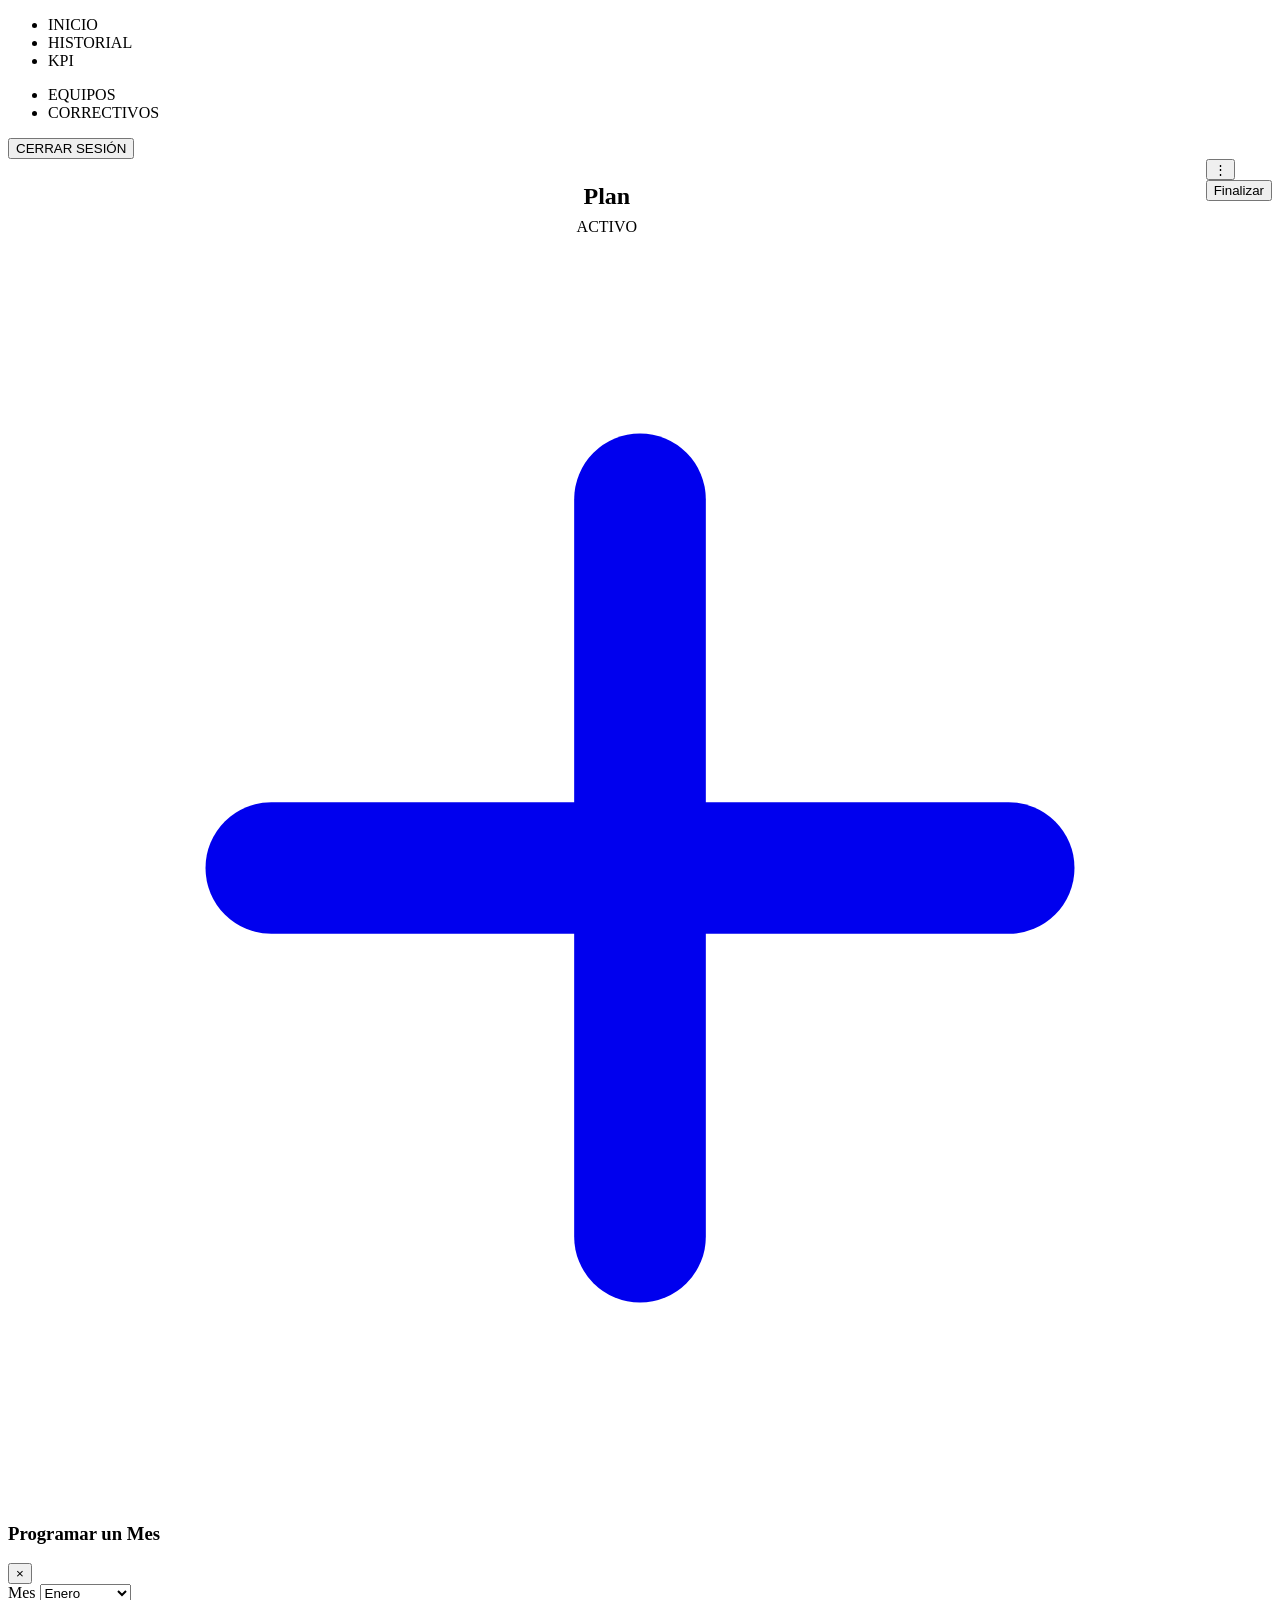
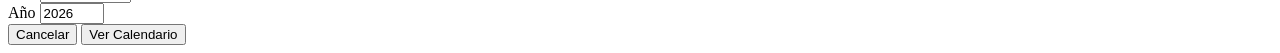
<file: planner/target/classes/templates/index.html>
<!DOCTYPE html>
<html lang="es" xmlns:th="http://www.thymeleaf.org">

<head>
    <meta charset="UTF-8">
    <meta name="viewport" content="width=device-width, initial-scale=1.0">
    <title>Planificador de Equipos - Dashboard</title>
    <link href="https://fonts.googleapis.com/css2?family=Inter:wght@300;400;500;600;700&display=swap" rel="stylesheet">
    <link rel="stylesheet" th:href="@{/css/dashboard.css}">
</head>

<body>

    <!-- Ambiente interactivo de fondo heredado del login -->
    <div class="background-elements">
        <div class="orb orb-1"></div>
        <div class="orb orb-2"></div>
        <div class="grid-layer"></div>
    </div>

    <!-- Barra de Navegación según el wireframe -->
    <nav class="navbar">
        <div class="nav-group">
            <ul class="nav-links primary-links">
                <li><a th:href="@{/}" class="active">INICIO</a></li>
                <li><a th:href="@{/historial}">HISTORIAL</a></li>
                <li><a th:href="@{/kpi}">KPI</a></li>
            </ul>
            <ul class="nav-links secondary-links">
                <li><a th:href="@{/equipos}">EQUIPOS</a></li>
                <li><a th:href="@{/correctivos}">CORRECTIVOS</a></li>
            </ul>
        </div>

        <form th:action="@{/logout}" method="post" class="logout-form">
            <button type="submit" class="logout-btn">CERRAR SESIÓN</button>
        </form>
    </nav>

    <!-- Contenedor Principal (Tarjetas) -->
    <main class="dashboard-container">
        <div class="cards-grid">

            <!-- Mostrar Planes Activos Guardados (Con Menú de ... en Hover) -->
            <div class="dashboard-card interactive-card plan-wrapper" th:each="plan : ${planesActivos}"
                style="position: relative; display: flex;">
                <a th:href="@{/calendario(id=${plan.id})}" style="flex: 1; text-decoration: none;">
                    <div class="card-content"
                        style="display: flex; flex-direction: column; justify-content: center; align-items: center; text-align: center; height: 100%;">
                        <h3 style="color: var(--text-light); font-size: 1.5rem; text-transform: capitalize; margin-bottom: 0.5rem;"
                            th:text="${__${'plan_' + plan.id}__}">Plan</h3>
                        <span class="tag-badge badge-normal" th:text="${plan.estado}">ACTIVO</span>
                    </div>
                </a>

                <div class="menu-dots-container">
                    <button class="dots-btn" onclick="toggleDots(event, this)">⋮</button>
                    <div class="dots-dropdown">
                        <form th:action="@{/calendario/finalizar}" method="post"
                            onsubmit="return confirm('¿Finalizar este mes?')">
                            <input type="hidden" name="id" th:value="${plan.id}">
                            <button type="submit" class="dropdown-item">Finalizar</button>
                        </form>
                    </div>
                </div>
            </div>

            <!-- Tarjeta 2: Botón de Agregar (El Signo de + gigante del mockup) -->
            <a href="#" class="dashboard-card interactive-card card-plus" onclick="openProgModal(event)">
                <div class="card-content">
                    <!-- Icono de '+' grande -->
                    <svg class="card-icon plus" viewBox="0 0 24 24" fill="none" stroke="currentColor" stroke-width="2.5"
                        stroke-linecap="round" stroke-linejoin="round">
                        <line x1="12" y1="5" x2="12" y2="19"></line>
                        <line x1="5" y1="12" x2="19" y2="12"></line>
                    </svg>
                </div>
            </a>

        </div>
    </main>

    <!-- Script para efecto de ratón (glow) en tarjetas idéntico al del login -->
    <script>
        document.addEventListener('DOMContentLoaded', () => {
            // Revisión de errores de la URL (si el mes ya existe activo)
            const urlParams = new URLSearchParams(window.location.search);
            if (urlParams.get('error') === 'existe_activo') {
                alert('¡Ese mes ya se encuentra activo en tu tablero!');
                window.history.replaceState({}, document.title, window.location.pathname);
            }

            const cards = document.querySelectorAll('.interactive-card');

            cards.forEach(card => {
                card.addEventListener('mousemove', (e) => {
                    const rect = card.getBoundingClientRect();
                    const x = e.clientX - rect.left;
                    const y = e.clientY - rect.top;

                    card.style.setProperty('--mouse-x', `${x}px`);
                    card.style.setProperty('--mouse-y', `${y}px`);
                });
            });
        });

        // Logica para menu contextual de tres puntos
        function toggleDots(e, btn) {
            e.preventDefault();
            e.stopPropagation();

            // Cerrar todos los menus abiertos
            document.querySelectorAll('.menu-dots-container').forEach(c => {
                if (c !== btn.parentElement) c.classList.remove('active');
            });

            const container = btn.parentElement;
            container.classList.toggle('active');
        }

        // Cerrar menú al golpear fuera
        document.addEventListener('click', () => {
            document.querySelectorAll('.menu-dots-container').forEach(c => {
                c.classList.remove('active');
            });
        });
    </script>

    <!-- Modal para programar mes -->
    <div class="modal-overlay" id="progModal">
        <div class="modal-content">
            <div class="modal-header">
                <h3>Programar un Mes</h3>
                <button class="close-modal" onclick="closeProgModal()">×</button>
            </div>
            <form id="progForm" action="/calendario" method="get">
                <div class="form-grid">
                    <div class="form-group">
                        <label>Mes</label>
                        <select name="month" class="modal-input" required>
                            <option value="1">Enero</option>
                            <option value="2">Febrero</option>
                            <option value="3">Marzo</option>
                            <option value="4">Abril</option>
                            <option value="5">Mayo</option>
                            <option value="6">Junio</option>
                            <option value="7">Julio</option>
                            <option value="8">Agosto</option>
                            <option value="9">Septiembre</option>
                            <option value="10">Octubre</option>
                            <option value="11">Noviembre</option>
                            <option value="12">Diciembre</option>
                        </select>
                    </div>
                    <div class="form-group">
                        <label>Año</label>
                        <input type="number" name="year" class="modal-input" value="2026" min="2020" max="2100"
                            required>
                    </div>
                </div>

                <div class="modal-actions">
                    <button type="button" class="btn-cancel" onclick="closeProgModal()">Cancelar</button>
                    <button type="submit" class="btn-save">Ver Calendario</button>
                </div>
            </form>
        </div>
    </div>

    <script>
        function openProgModal(e) {
            e.preventDefault();
            const date = new Date();
            // Select current month
            document.querySelector('select[name="month"]').value = date.getMonth() + 1;
            // Select current year
            document.querySelector('input[name="year"]').value = date.getFullYear();

            document.getElementById('progModal').classList.add('active');
        }

        function closeProgModal() {
            document.getElementById('progModal').classList.remove('active');
        }
    </script>
</body>

</html>
</file>
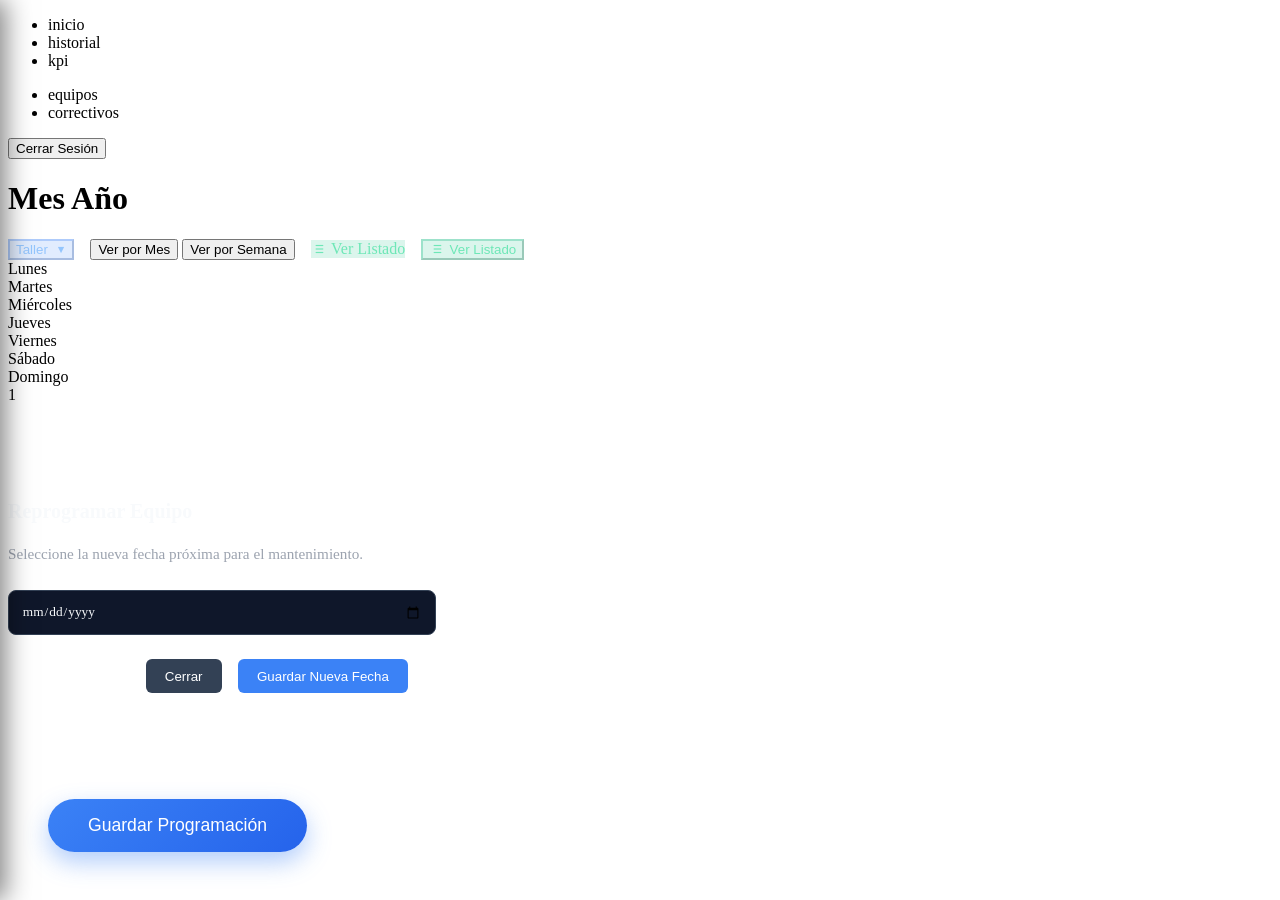
<file: planner/target/classes/templates/calendario.html>
<!DOCTYPE html>
<html lang="es" xmlns:th="http://www.thymeleaf.org">
<head>
    <meta charset="UTF-8">
    <meta name="viewport" content="width=device-width, initial-scale=1.0">
    <title>Planificador - Calendario</title>
    <link href="https://fonts.googleapis.com/css2?family=Inter:wght@300;400;500;600;700&display=swap" rel="stylesheet">
    <link rel="stylesheet" th:href="@{/css/dashboard.css}">
    <style>
        /* Compact view for cards placed in calendar cells */
        .day-content .equipo-card {
            padding: 0.4rem !important;
            margin-bottom: 0 !important;
        }
        .day-content .equipo-card p {
            font-size: 0.75rem !important;
            margin-bottom: 0.3rem !important;
            line-height: 1.2 !important;
            white-space: nowrap;
            overflow: hidden;
            text-overflow: ellipsis;
        }
        .day-content .equipo-card .tag-badge {
            font-size: 0.6rem !important;
            padding: 0.15rem 0.3rem !important;
            max-width: 100px;
            white-space: nowrap;
            overflow: hidden;
            text-overflow: ellipsis;
            display: inline-block;
            vertical-align: middle;
        }
        .day-content .equipo-card .badge-normal, .day-content .equipo-card .badge-critical {
            font-size: 0.5rem !important;
            padding: 0.1rem 0.2rem !important;
        }
        .day-content .equipo-card > div:first-child {
            margin-bottom: 0.2rem !important;
        }
        .day-content .equipo-card > div:last-child {
            font-size: 0.6rem !important;
        }
        .day-content .equipo-card svg {
            width: 10px;
            height: 10px;
        }
    </style>
</head>
<body>
    <!-- Ambiente de fondo -->
    <div class="background-elements">
        <div class="orb orb-1"></div>
        <div class="orb orb-2"></div>
        <div class="grid-layer"></div>
    </div>

    <!-- Navegación -->
    <nav class="navbar">
        <div class="nav-group">
            <ul class="nav-links primary-links">
                <li><a th:href="@{/}">inicio</a></li>
                <li><a th:href="@{/historial}">historial</a></li>
                <li><a th:href="@{/kpi}">kpi</a></li>
            </ul>
            <ul class="nav-links secondary-links">
                <li><a th:href="@{/equipos}">equipos</a></li>
                <li><a th:href="@{/correctivos}">correctivos</a></li>
            </ul>
        </div>
        
        <form th:action="@{/logout}" method="post" class="logout-form">
            <button type="submit" class="logout-btn">Cerrar Sesión</button>
        </form>
    </nav>

    <!-- Contenedor del Calendario -->
    <main class="dashboard-container cal-container" id="mainContainer" style="transition: margin-left 0.3s cubic-bezier(0.4, 0, 0.2, 1); margin-left: 0;">
        <div class="calendar-wrapper">
            <div class="calendar-header-title">
                <h1 th:text="${mesNombre} + ' ' + ${anio}">Mes Año</h1>
                <div class="view-controls" style="display: flex; gap: 1rem; align-items: center;">
                    
                    <!-- Menú de Taller -->
                    <div class="taller-dropdown-container" style="position: relative;">
                        <button class="view-btn dropdown-toggle" style="background: rgba(59,130,246,0.15); border-color: rgba(59,130,246,0.3); color: #93c5fd; display: flex; align-items: center; gap: 0.5rem;" onclick="toggleTallerMenu(event)">
                            <span th:text="${tallerNavegacion == 'Todos' ? 'Taller' : tallerNavegacion}">Taller</span>
                            <span style="font-size: 0.8em;">▼</span>
                        </button>
                        <div class="taller-menu" id="tallerMenu" style="display: none; position: absolute; top: calc(100% + 5px); left: 0; background: var(--bg-card); border: 1px solid var(--border-color); box-shadow: 0 5px 25px rgba(0,0,0,0.8); border-radius: 8px; z-index: 100; min-width: 160px; flex-direction: column; overflow: hidden; backdrop-filter: blur(15px); padding: 0.4rem; gap: 0.2rem;">
                            <a th:href="@{/calendario(id=${planId}, year=${anio}, month=${mes})}" class="taller-select-btn">Ver Todos</a>
                            <a th:href="@{/calendario(id=${planId}, year=${anio}, month=${mes}, taller='Mecanico')}" class="taller-select-btn">Mecánico</a>
                            <a th:href="@{/calendario(id=${planId}, year=${anio}, month=${mes}, taller='Instrumentista')}" class="taller-select-btn">Instrumentista</a>
                            <a th:href="@{/calendario(id=${planId}, year=${anio}, month=${mes}, taller='Pintor')}" class="taller-select-btn">Pintor</a>
                            <a th:href="@{/calendario(id=${planId}, year=${anio}, month=${mes}, taller='Civil')}" class="taller-select-btn">Civil</a>
                            <a th:href="@{/calendario(id=${planId}, year=${anio}, month=${mes}, taller='Electricista')}" class="taller-select-btn">Electricista</a>
                        </div>
                    </div>

                    <div class="view-toggle">
                        <button class="view-btn active-view" id="btnViewMonth" onclick="setMode('month')">Ver por Mes</button>
                        <button class="view-btn" id="btnViewWeek" onclick="setMode('week')">Ver por Semana</button>
                    </div>
                    
                    <a th:if="${planId != null && planId > 0}" th:href="@{/calendario/listado(id=${planId})}" class="view-btn" style="background: rgba(16, 185, 129, 0.15); border-color: rgba(16, 185, 129, 0.3); color: #6ee7b7; text-decoration: none; display: flex; align-items: center; gap: 0.4rem;">
                        <svg width="14" height="14" viewBox="0 0 24 24" fill="none" stroke="currentColor" stroke-width="2"><line x1="8" y1="6" x2="21" y2="6"></line><line x1="8" y1="12" x2="21" y2="12"></line><line x1="8" y1="18" x2="21" y2="18"></line><line x1="3" y1="6" x2="3.01" y2="6"></line><line x1="3" y1="12" x2="3.01" y2="12"></line><line x1="3" y1="18" x2="3.01" y2="18"></line></svg>
                        Ver Listado
                    </a>
                    <button th:if="${planId == null || planId == 0}" onclick="alert('Por favor guarde la programación primero antes de ver el listado.')" class="view-btn" style="background: rgba(16, 185, 129, 0.15); border-color: rgba(16, 185, 129, 0.3); color: #6ee7b7; cursor: pointer; display: flex; align-items: center; gap: 0.4rem;">
                        <svg width="14" height="14" viewBox="0 0 24 24" fill="none" stroke="currentColor" stroke-width="2"><line x1="8" y1="6" x2="21" y2="6"></line><line x1="8" y1="12" x2="21" y2="12"></line><line x1="8" y1="18" x2="21" y2="18"></line><line x1="3" y1="6" x2="3.01" y2="6"></line><line x1="3" y1="12" x2="3.01" y2="12"></line><line x1="3" y1="18" x2="3.01" y2="18"></line></svg>
                        Ver Listado
                    </button>

                    <div class="week-nav" id="weekNavControls" style="display: none;">
                        <button class="nav-arrow" id="btnPrevWeek" onclick="prevWeek()">&lt;</button>
                        <span class="week-label" id="weekLabel">Sem. 1</span>
                        <button class="nav-arrow" id="btnNextWeek" onclick="nextWeek()">&gt;</button>
                    </div>
                </div>
            </div>
            
            <div class="calendar-grid">
                <!-- Días de la semana -->
                <div class="cal-day-header">Lunes</div>
                <div class="cal-day-header">Martes</div>
                <div class="cal-day-header">Miércoles</div>
                <div class="cal-day-header">Jueves</div>
                <div class="cal-day-header">Viernes</div>
                <div class="cal-day-header">Sábado</div>
                <div class="cal-day-header">Domingo</div>

                <!-- Espacios vacíos previos para que Lunes calce correctamente -->
                <div th:each="vacio : ${diasPrevios}" class="cal-cell empty-cell"></div>

                <!-- Días del mes (números) -->
                <div th:each="dia : ${diasDelMes}" class="cal-cell day-cell">
                    <span class="day-number" th:text="${dia}">1</span>
                    <div class="day-content" th:id="'day-content-' + ${dia}" ondragover="allowDrop(event)" th:attr="ondrop='dropEquipo(event, \'day-' + ${dia} + '\')'" style="min-height: 80px; padding: 0.5rem; display: flex; flex-direction: column; gap: 0.5rem;">
                        <!-- Aquí se inyectan tarjetas de equipo -->
                    </div>
                </div>
            </div>
        </div>
        </div>
    </main>

    <script th:inline="javascript">
        let mode = 'month';
        let currentWeekIndex = 0;
        let totalWeeks = 0;
        
        // Asignar dataset de semana al cargar DOM
        document.addEventListener('DOMContentLoaded', () => {
            const cells = document.querySelectorAll('.cal-cell');
            cells.forEach((cell, index) => {
                const weekNum = Math.floor(index / 7);
                cell.setAttribute('data-week', weekNum);
            });
            totalWeeks = Math.ceil(cells.length / 7);
        });

        function setMode(newMode) {
            mode = newMode;
            
            const btnMonth = document.getElementById('btnViewMonth');
            const btnWeek = document.getElementById('btnViewWeek');
            const weekControls = document.getElementById('weekNavControls');

            if (mode === 'week') {
                btnWeek.classList.add('active-view');
                btnMonth.classList.remove('active-view');
                weekControls.style.display = 'flex';
                document.getElementById('equiposToggleBtn').style.display = 'block';
                // Reset a primera semana
                currentWeekIndex = 0;
                renderWeek();
            } else {
                btnMonth.classList.add('active-view');
                btnWeek.classList.remove('active-view');
                weekControls.style.display = 'none';
                document.getElementById('equiposToggleBtn').style.display = 'none';
                
                // Mostrar todos
                document.querySelectorAll('.cal-cell').forEach(cell => {
                    cell.style.display = 'flex';
                });
            }
        }

        function renderWeek() {
            document.getElementById('weekLabel').textContent = `Sem. ${currentWeekIndex + 1}`;
            
            // Administramos visibilidad basada en el indice actual
            document.querySelectorAll('.cal-cell').forEach(cell => {
                const w = parseInt(cell.getAttribute('data-week'));
                if (w === currentWeekIndex) {
                    cell.style.display = 'flex';
                } else {
                    cell.style.display = 'none';
                }
            });

            // Desactivar botones de limite
            document.getElementById('btnPrevWeek').disabled = (currentWeekIndex === 0);
            document.getElementById('btnNextWeek').disabled = (currentWeekIndex === totalWeeks - 1);
        }

        function prevWeek() {
            if (currentWeekIndex > 0) {
                currentWeekIndex--;
                renderWeek();
            }
        }

        function nextWeek() {
            if (currentWeekIndex < totalWeeks - 1) {
                currentWeekIndex++;
                renderWeek();
            }
        }
        
        function toggleTallerMenu(e) {
            e.preventDefault();
            e.stopPropagation();
            const menu = document.getElementById('tallerMenu');
            menu.style.display = menu.style.display === 'flex' ? 'none' : 'flex';
        }

        document.addEventListener('click', () => {
             const menu = document.getElementById('tallerMenu');
             if(menu) menu.style.display = 'none';
        });

        function toggleSidebar() {
            const sidebar = document.getElementById('equiposSidebar');
            const mainContainer = document.getElementById('mainContainer');
            
            if (sidebar.style.left === '-400px' || sidebar.style.left === '') {
                sidebar.style.left = '0';
                mainContainer.style.marginLeft = '400px';
                mainContainer.style.width = 'calc(100% - 400px)';
            } else {
                sidebar.style.left = '-400px';
                mainContainer.style.marginLeft = '0';
                mainContainer.style.width = '100%';
            }
        }

        /* --- LOGICA DRAG AND DROP --- */
        const yearBase = document.querySelector('input[name="year"]') ? document.querySelector('input[name="year"]').value : '0';
        const monthBase = document.querySelector('input[name="month"]') ? document.querySelector('input[name="month"]').value : '0';
        const planIdBase = document.querySelector('input[name="id"]') ? document.querySelector('input[name="id"]').value : '0';
        
        // Llave única por ID de plan o en defecto por año y mes
        let storageKey = 'planner_draft_';
        if (planIdBase !== '0' && planIdBase !== '') {
            storageKey += 'planId_' + planIdBase;
        } else {
            storageKey += yearBase + '_' + monthBase;
            // Limpia el localStorage si entramos por primera vez a un mes nuevo sin guardar
            // Esto soluciona que aparezcan "ya cargados en el mes" debido a borradores antiguos invisibles.
            localStorage.removeItem(storageKey);
        }

        let dbDraft = [];
        /*[# th:each="det : ${detallesGuardados}"]*/
        dbDraft.push({ equipoId: /*[[${det.equipo.id}]]*/ 0, dia: /*[[${det.dia}]]*/ 0, taller: /*[[${det.equipo.taller}]]*/ '' });
        /*[/]*/

        // Draft del navegador
        let draft = JSON.parse(localStorage.getItem(storageKey) || "[]");

        if (draft.length === 0 && dbDraft.length > 0) {
            draft = dbDraft;
            localStorage.setItem(storageKey, JSON.stringify(draft));
        }

        function allowDrop(e) {
            e.preventDefault();
        }

        function dragStart(e) {
            const eqId = e.target.getAttribute('data-equipo-id');
            e.dataTransfer.setData('text/plain', eqId);
            e.dataTransfer.effectAllowed = 'move';
        }

        function dropEquipo(e, dropZoneStr) {
            e.preventDefault();
            const equipoId = e.dataTransfer.getData('text/plain');
            if (!equipoId) return;

            const equipoEl = document.querySelector(`.equipo-card[data-equipo-id="${equipoId}"]`);
            if (!equipoEl) return;

            // Remove previous draft assignment for this equipoId
            draft = draft.filter(d => d.equipoId != equipoId);
            
            if (dropZoneStr !== 'sidebar') {
                const diaMatch = dropZoneStr.match(/day-(\d+)/);
                if (diaMatch) {
                    const dia = parseInt(diaMatch[1]);
                    const taller = equipoEl.getAttribute('data-taller');
                    draft.push({ equipoId: parseInt(equipoId), dia: dia, taller: taller });
                    
                    const dropTarget = document.getElementById('day-content-' + dia);
                    if(dropTarget) dropTarget.appendChild(equipoEl);
                }
            } else {
                // Return to sidebar
                const sbTarget = document.getElementById('sidebar-equipos-container');
                if(sbTarget) sbTarget.appendChild(equipoEl);
            }

            localStorage.setItem(storageKey, JSON.stringify(draft));
        }

        document.addEventListener('DOMContentLoaded', () => {
            // Setup submit listener to populate hidden assignments
            const saveForm = document.getElementById('savePlanForm');
            if (saveForm) {
                saveForm.addEventListener('submit', function(e) {
                    document.getElementById('asignacionesJson').value = JSON.stringify(draft);
                    localStorage.removeItem(storageKey); 
                });
            }

            // Restore assignments directly on load
            draft.forEach(asig => {
                const eqEl = document.querySelector(`.equipo-card[data-equipo-id="${asig.equipoId}"]`);
                if (eqEl) {
                    const target = document.getElementById('day-content-' + asig.dia);
                    if (target) {
                        target.appendChild(eqEl);
                    }
                }
            });
        });
    </script>
    
    <!-- Botón de Guardado Flotante -->
    <div class="floating-save-container" th:if="${estado != 'FINALIZADO'}" style="position: fixed; bottom: 3rem; left: 3rem; z-index: 100;">
        <form th:action="@{/calendario/guardar}" method="post" id="savePlanForm">
            <input type="hidden" name="id" th:value="${planId}">
            <input type="hidden" name="year" th:value="${anio}">
            <input type="hidden" name="month" th:value="${mes}">
            <input type="hidden" name="asignacionesJson" id="asignacionesJson">
            <button type="submit" class="btn-save" style="padding: 1rem 2.5rem; font-size: 1.1rem; box-shadow: 0 10px 25px rgba(59, 130, 246, 0.4); border-radius: 50px; background: linear-gradient(135deg, #3b82f6 0%, #2563eb 100%); color: white; border: none; cursor: pointer; transition: all 0.3s ease;">Guardar Programación</button>
        </form>
    </div>

    <!-- Botón de Equipos Flotante (Solo Semana) -->
    <div class="floating-equipos-container" id="equiposToggleBtn" style="display: none; position: fixed; bottom: 3rem; right: 3rem; z-index: 100;">
        <button onclick="toggleSidebar()" class="btn-equipos" style="padding: 1rem 2.5rem; font-size: 1.1rem; box-shadow: 0 10px 25px rgba(59, 130, 246, 0.4); border-radius: 50px; background: linear-gradient(135deg, #60a5fa 0%, #3b82f6 100%); color: white; border: none; cursor: pointer; transition: all 0.3s ease;">
            Equipos <span th:if="${tallerNavegacion != 'Todos'}" th:text="'- ' + ${tallerNavegacion}"></span>
        </button>
    </div>

    <!-- Slide bar (Sidebar) de Equipos -->
    <div id="equiposSidebar" style="position: fixed; top: 0; left: -400px; width: 400px; max-width: 85%; height: 100%; z-index: 200; background: var(--bg-card); box-shadow: 5px 0 25px rgba(0,0,0,0.5); backdrop-filter: blur(20px); border-right: 1px solid var(--border-color); transition: left 0.3s cubic-bezier(0.4, 0, 0.2, 1); display: flex; flex-direction: column;">
            
        <div class="sidebar-header" style="padding: 1.5rem; border-bottom: 1px solid rgba(255,255,255,0.05); display: flex; justify-content: space-between; align-items: center;">
            <h3 style="margin: 0; font-size: 1.2rem; color: #f8fafc;">
                Equipos <span th:if="${tallerNavegacion != 'Todos'}" th:text="${tallerNavegacion}"></span>
            </h3>
            <button onclick="toggleSidebar()" style="background: transparent; border: none; font-size: 2rem; color: #9ca3af; cursor: pointer; line-height: 1;">&times;</button>
        </div>
        
        <div class="sidebar-body" style="padding: 1.5rem; flex: 1; overflow-y: auto;" ondragover="allowDrop(event)" th:attr="ondrop='dropEquipo(event, \'sidebar\')'">
            <p style="color: #9ca3af; font-size: 0.95rem; margin-bottom: 1.5rem;">Programación para <span th:text="${mesNombre} + ' ' + ${anio}" style="color: #cbd5e1; font-weight: 500;"></span></p>
            <div id="sidebar-equipos-container" style="display: flex; flex-direction: column; gap: 1rem; min-height: 100px;">
                
                <div th:each="equipo : ${equipos}" class="equipo-card" th:attr="draggable=${estado != 'FINALIZADO' ? 'true' : 'false'}, ondragstart=${estado != 'FINALIZADO' ? 'dragStart(event)' : null}" th:data-equipo-id="${equipo.id}" th:data-taller="${equipo.taller}" th:style="${estado != 'FINALIZADO' ? 'background: rgba(255,255,255,0.03); border: 1px solid rgba(255,255,255,0.05); border-radius: 8px; padding: 1rem; cursor: grab; transition: transform 0.2s, box-shadow 0.2s; position: relative;' : 'background: rgba(255,255,255,0.03); border: 1px solid rgba(255,255,255,0.05); border-radius: 8px; padding: 1rem; cursor: default; transition: transform 0.2s, box-shadow 0.2s; position: relative;'}">
                    <div style="display: flex; justify-content: space-between; margin-bottom: 0.5rem; align-items: flex-start;">
                        <div style="display: flex; gap: 0.5rem; align-items: center; flex-wrap: wrap;">
                            <span class="tag-badge" th:text="${equipo.tag}" style="background: rgba(59,130,246,0.15); color: #93c5fd; padding: 0.3rem 0.6rem; border-radius: 4px; font-size: 0.8em; font-weight: 600;"></span>
                            <span th:class="${equipo.criticidad != null && equipo.criticidad > 0 ? 'badge-critical' : 'badge-normal'}" th:text="${equipo.criticidad != null && equipo.criticidad > 0 ? 'Crítico (' + equipo.criticidad + ')' : 'Normal (' + (equipo.criticidad == null ? 0 : equipo.criticidad) + ')'}" th:style="${equipo.criticidad != null && equipo.criticidad > 0 ? 'font-size: 0.75rem; color: #fca5a5; background: rgba(239,68,68,0.15); padding: 0.2rem 0.5rem; border-radius: 4px;' : 'font-size: 0.75rem; color: #6ee7b7; background: rgba(52,211,153,0.15); padding: 0.2rem 0.5rem; border-radius: 4px;'}"></span>
                        </div>
                        <div style="display: flex; align-items: center; gap: 0.5rem;">
                            <span th:if="${equipo.reprogramado != null && equipo.reprogramado}" title="Reprogramado" style="font-size: 0.75rem; font-weight: 700; color: #f59e0b; background: rgba(245, 158, 11, 0.15); border: 1px solid rgba(245, 158, 11, 0.3); padding: 0.1rem 0.4rem; border-radius: 4px;">R</span>
                            <div class="kebab-menu" style="position: relative;" th:if="${estado != 'FINALIZADO'}">
                                <button type="button" th:onclick="'toggleCardMenu(event, ' + ${equipo.id} + ')'" style="background: none; border: none; color: #9ca3af; cursor: pointer; font-size: 1.2rem; padding: 0 0.2rem; line-height: 1;">&#8942;</button>
                                <div th:id="'menu-' + ${equipo.id}" class="card-dropdown" style="display: none; position: absolute; right: 0; top: 100%; background: var(--bg-card); border: 1px solid var(--border-color); border-radius: 8px; z-index: 1000; box-shadow: 0 4px 15px rgba(0,0,0,0.5); overflow: hidden; min-width: 130px;">
                                    <button type="button" th:onclick="|event.preventDefault(); event.stopPropagation(); abrirReprogramarModal(${equipo.id})|" style="display: block; width: 100%; text-align: left; background: transparent; border: none; padding: 0.6rem 1rem; color: #f8fafc; font-size: 0.85rem; border-bottom: 1px solid rgba(255,255,255,0.05); transition: background 0.2s; cursor: pointer;" onmouseover="this.style.background='rgba(59,130,246,0.2)'" onmouseout="this.style.background='transparent'">Reprogramar</button>
                                    <button type="button" th:onclick="|event.preventDefault(); event.stopPropagation(); cancelarEquipo(${equipo.id})|" style="display: block; width: 100%; text-align: left; background: transparent; border: none; padding: 0.6rem 1rem; color: #ef4444; font-size: 0.85rem; transition: background 0.2s; cursor: pointer;" onmouseover="this.style.background='rgba(239,68,68,0.2)'" onmouseout="this.style.background='transparent'">Cancelar</button>
                                </div>
                            </div>
                        </div>
                    </div>
                    <p style="color: #e5e7eb; font-size: 0.95rem; margin-bottom: 1rem; line-height: 1.4;" th:text="${equipo.descripcion}"></p>
                    <div style="display: flex; justify-content: space-between; font-size: 0.8rem; color: #9ca3af;">
                        <span style="display: flex; align-items: center; gap: 0.3rem;"><svg width="12" height="12" viewBox="0 0 24 24" fill="none" stroke="currentColor" stroke-width="2"><path d="M14.7 6.3a1 1 0 0 0 0 1.4l1.6 1.6a1 1 0 0 0 1.4 0l3.77-3.77a6 6 0 0 1-7.94 7.94l-6.91 6.91a2.12 2.12 0 0 1-3-3l6.91-6.91a6 6 0 0 1 7.94-7.94l-3.76 3.76z"></path></svg> <span th:text="${equipo.tallerNombre}"></span></span>
                        <span style="display: flex; align-items: center; gap: 0.3rem;"><svg width="12" height="12" viewBox="0 0 24 24" fill="none" stroke="currentColor" stroke-width="2"><circle cx="12" cy="12" r="10"></circle><polyline points="12 6 12 12 16 14"></polyline></svg> <span th:text="${equipo.duracion} + 'h'"></span></span>
                    </div>
                </div>

                <div th:if="${#lists.isEmpty(equipos)}" style="text-align: center; padding: 2rem; color: #9ca3af; font-style: italic; background: rgba(255,255,255,0.02); border-radius: 8px;">
                    No hay equipos programados.
                </div>

            </div>
        </div>
        
    </div>
    <!-- Modal Reprogramar -->
    <div class="modal-overlay" id="reprogramarModal" style="z-index: 9999;">
        <div class="modal-content" style="max-width: 400px;">
            <h3 style="margin-top: 0; color: #f8fafc; font-size: 1.25rem; font-weight: 600;">Reprogramar Equipo</h3>
            <p style="color: #9ca3af; font-size: 0.95rem; margin-bottom: 1.5rem; line-height: 1.5;">Seleccione la nueva fecha próxima para el mantenimiento.</p>
            <input type="date" id="nuevaFechaInput" style="width: 100%; padding: 0.8rem; margin-bottom: 1.5rem; border-radius: 8px; border: 1px solid #334155; background: #0f172a; color: #f8fafc; outline: none; font-family: inherit;">
            <input type="hidden" id="reprogramarEquipoId">
            <div style="display: flex; justify-content: flex-end; gap: 1rem;">
                <button type="button" onclick="cerrarReprogramarModal()" style="padding: 0.6rem 1.2rem; background: #334155; color: white; border: none; border-radius: 6px; cursor: pointer; transition: background 0.2s;" onmouseover="this.style.background='#475569'" onmouseout="this.style.background='#334155'">Cerrar</button>
                <button type="button" onclick="guardarReprogramacion()" style="padding: 0.6rem 1.2rem; background: #3b82f6; color: white; border: none; border-radius: 6px; cursor: pointer; transition: background 0.2s;" onmouseover="this.style.background='#2563eb'" onmouseout="this.style.background='#3b82f6'">Guardar Nueva Fecha</button>
            </div>
        </div>
    </div>

    <script>
        function toggleCardMenu(e, id) {
            e.preventDefault();
            e.stopPropagation();
            // Close all other menus first
            document.querySelectorAll('.card-dropdown').forEach(menu => {
                if(menu.id !== 'menu-' + id) menu.style.display = 'none';
            });
            const menu = document.getElementById('menu-' + id);
            menu.style.display = menu.style.display === 'block' ? 'none' : 'block';
        }

        // Close dropdowns when clicking outside
        document.addEventListener('click', function(e) {
            if (!e.target.closest('.kebab-menu')) {
                document.querySelectorAll('.card-dropdown').forEach(menu => {
                    menu.style.display = 'none';
                });
            }
        });

        function cancelarEquipo(id) {
            document.querySelectorAll('.card-dropdown').forEach(menu => menu.style.display = 'none');
            if(confirm('¿Está seguro de que desea cancelar y desactivar este equipo?')) {
                fetch('/equipos/cancelar/' + id, { method: 'POST' })
                .then(response => {
                    if(response.ok) {
                        // Eliminar la tajeta del DOM
                        const card = document.querySelector(`.equipo-card[data-equipo-id="${id}"]`);
                        if(card) card.remove();
                        
                        // Eliminar de borrador (draft) si esta ahi
                        draft = draft.filter(d => d.equipoId != id);
                        localStorage.setItem(storageKey, JSON.stringify(draft));
                    } else {
                        alert('Error al cancelar el equipo.');
                    }
                })
                .catch(err => alert('Error de red al cancelar.'));
            }
        }

        function abrirReprogramarModal(id) {
            document.querySelectorAll('.card-dropdown').forEach(menu => menu.style.display = 'none');
            document.getElementById('reprogramarEquipoId').value = id;
            document.getElementById('nuevaFechaInput').value = '';
            const modal = document.getElementById('reprogramarModal');
            modal.classList.add('active');
        }

        function cerrarReprogramarModal() {
            document.getElementById('reprogramarModal').classList.remove('active');
        }

        function guardarReprogramacion() {
            const id = document.getElementById('reprogramarEquipoId').value;
            const fecha = document.getElementById('nuevaFechaInput').value;
            if(!fecha) {
                alert('Por favor seleccione una fecha.');
                return;
            }

            const planId = document.querySelector('input[name="id"]') ? document.querySelector('input[name="id"]').value : '0';
            const year = document.querySelector('input[name="year"]') ? document.querySelector('input[name="year"]').value : '0';
            const month = document.querySelector('input[name="month"]') ? document.querySelector('input[name="month"]').value : '0';

            fetch(`/calendario/reprogramar/${id}?fecha=${fecha}&planId=${planId}&year=${year}&month=${month}`, { 
                method: 'POST',
                headers: { 'Content-Type': 'application/x-www-form-urlencoded' }
            })
            .then(response => {
                if(response.ok) {
                    // Remover equipo de la vista principal si se reprogramó
                    const card = document.querySelector(`.equipo-card[data-equipo-id="${id}"]`);
                    if(card) card.remove();
                    
                    draft = draft.filter(d => d.equipoId != id);
                    localStorage.setItem(storageKey, JSON.stringify(draft));
                    
                    cerrarReprogramarModal();
                } else {
                    alert('Error al reprogramar el equipo.');
                }
            })
            .catch(err => alert('Error de red al reprogramar.'));
        }
    </script>
</body>
</html>
</file>
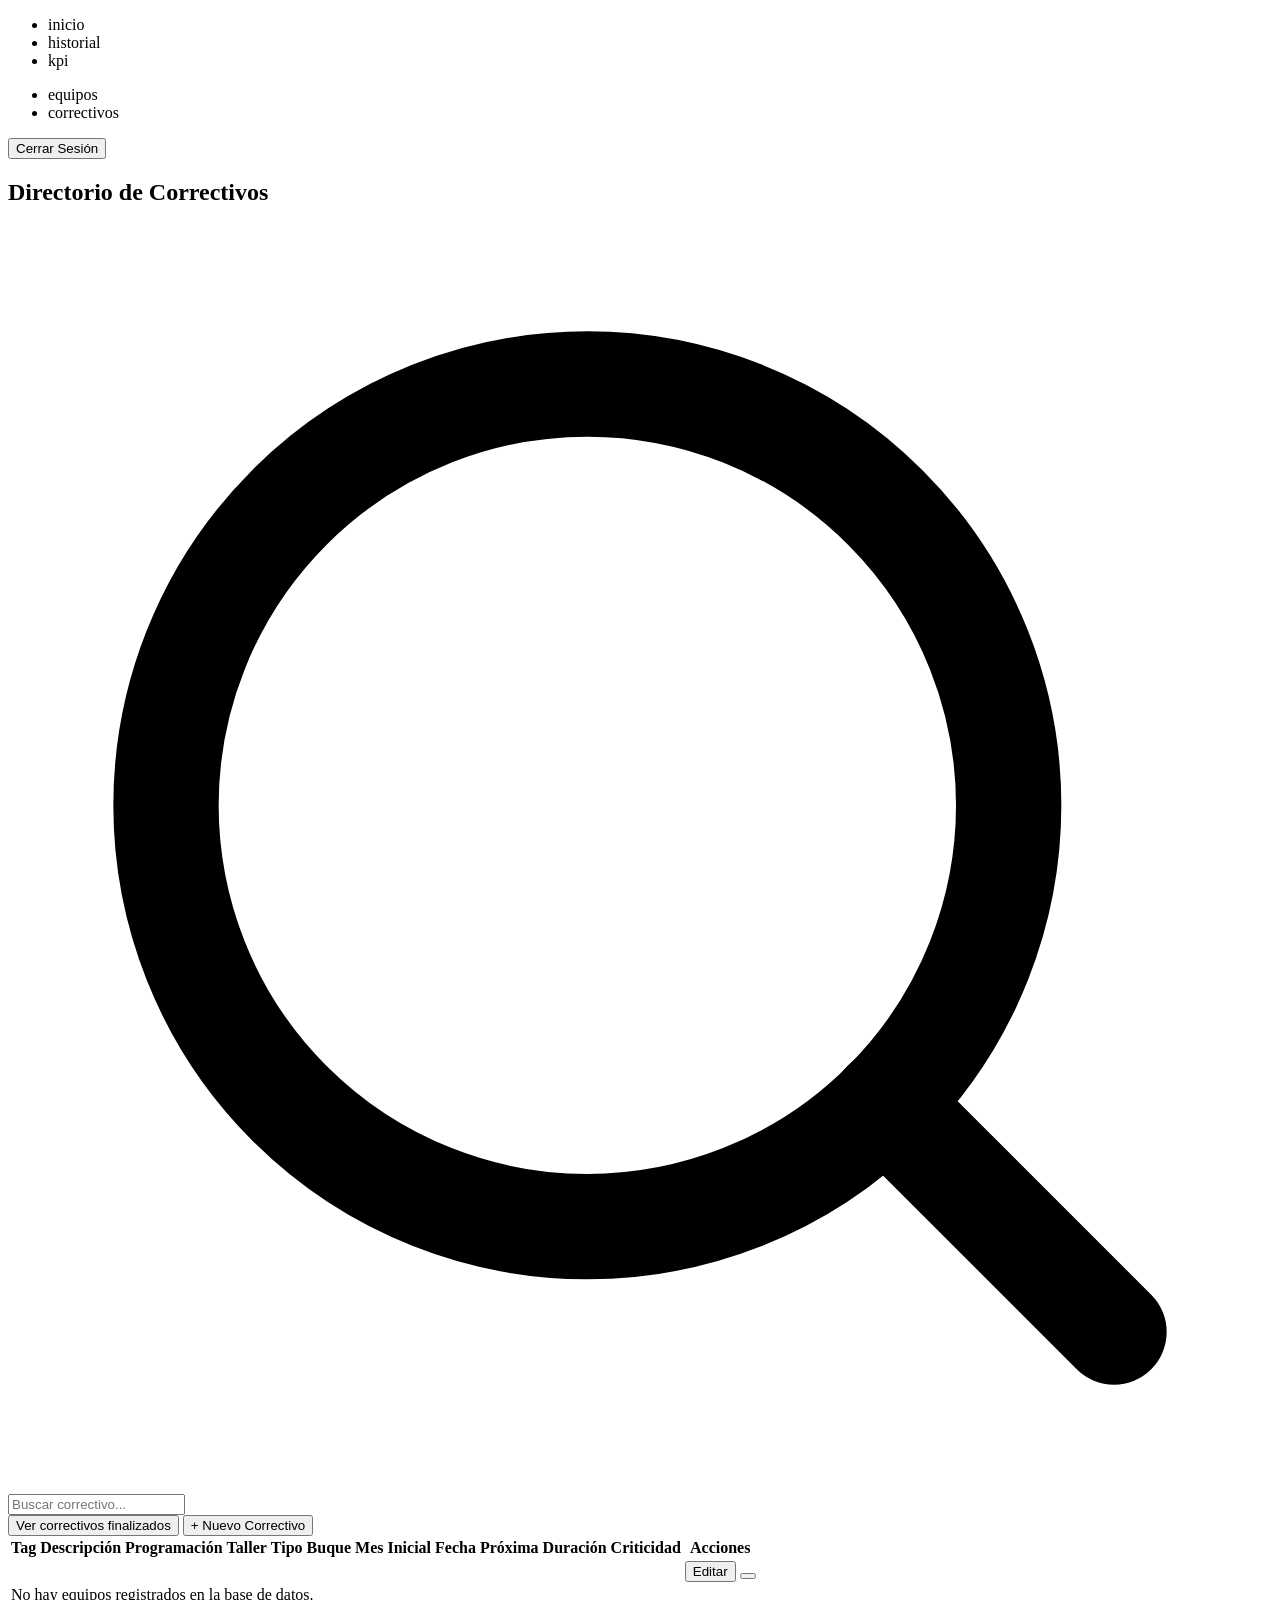
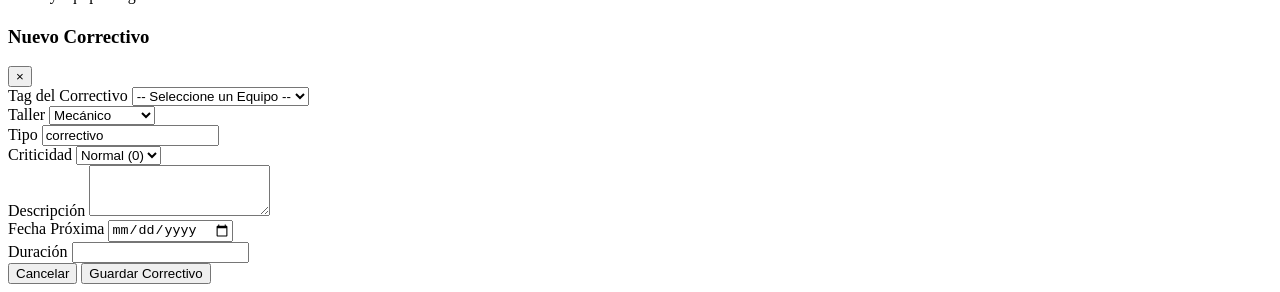
<file: planner/target/classes/templates/correctivos.html>
<!DOCTYPE html>
<html lang="es" xmlns:th="http://www.thymeleaf.org">
<head>
    <meta charset="UTF-8">
    <meta name="viewport" content="width=device-width, initial-scale=1.0">
    <title>Planificador de Equipos - Correctivos</title>
    <link href="https://fonts.googleapis.com/css2?family=Inter:wght@300;400;500;600;700&display=swap" rel="stylesheet">
    <link rel="stylesheet" th:href="@{/css/dashboard.css}">
</head>
<body>

    <!-- Ambiente interactivo de fondo heredado del login -->
    <div class="background-elements">
        <div class="orb orb-1"></div>
        <div class="orb orb-2"></div>
        <div class="grid-layer"></div>
    </div>

    <!-- Barra de Navegación -->
    <nav class="navbar">
        <div class="nav-group">
            <ul class="nav-links primary-links">
                <li><a th:href="@{/}">inicio</a></li>
                <li><a th:href="@{/historial}">historial</a></li>
                <li><a th:href="@{/kpi}">kpi</a></li>
            </ul>
            <ul class="nav-links secondary-links">
                <li><a th:href="@{/equipos}">equipos</a></li>
                <li><a th:href="@{/correctivos}" class="active">correctivos</a></li>
            </ul>
        </div>
        
        <form th:action="@{/logout}" method="post" class="logout-form">
            <button type="submit" class="logout-btn">Cerrar Sesión</button>
        </form>
    </nav>

    <!-- Contenedor Principal (Tabla) -->
    <main class="dashboard-container table-container">
        <div class="table-wrapper">
            <div class="table-header flex-header">
                <h2>Directorio de Correctivos</h2>
                <div class="header-controls">
                    <div class="search-wrapper">
                        <svg class="search-icon" viewBox="0 0 24 24" fill="none" stroke="currentColor" stroke-width="2" stroke-linecap="round" stroke-linejoin="round"><circle cx="11" cy="11" r="8"></circle><line x1="21" y1="21" x2="16.65" y2="16.65"></line></svg>
                        <input type="text" id="searchInput" class="search-input" placeholder="Buscar correctivo...">
                    </div>
                    <button class="toggle-btn" id="toggleInactiveBtn">Ver correctivos finalizados</button>
                    <button class="add-btn" onclick="openModal()">+ Nuevo Correctivo</button>
                </div>
            </div>
            
            <div class="table-responsive">
                <table class="equipos-table" id="equiposTable">
                    <thead>
                        <tr>
                            <th>Tag</th>
                            <th>Descripción</th>
                            <th>Programación</th>
                            <th>Taller</th>
                            <th>Tipo</th>
                            <th>Buque</th>
                            <th>Mes Inicial</th>
                            <th>Fecha Próxima</th>
                            <th>Duración</th>
                            <th>Criticidad</th>
                            <th>Acciones</th>
                        </tr>
                    </thead>
                    <tbody>
                        <tr th:each="equipo : ${equipos}" 
                            class="equipo-row" 
                            th:data-status="${equipo.activo ? 'active' : 'inactive'}"
                            th:style="${equipo.activo ? '' : 'display: none; opacity: 0.6;'}">
                            
                            <td class="tag-cell"><span class="tag-badge" th:text="${equipo.tag}"></span></td>
                            <td class="desc-cell" th:text="${equipo.descripcion}"></td>
                            <td th:text="${equipo.criterioProgramacion}"></td>
                            <td class="taller-cell" th:text="${equipo.tallerNombre}"></td>
                            <td th:text="${equipo.tipo}"></td>
                            <td th:text="${equipo.buque}"></td>
                            <td th:text="${equipo.mesInicial}"></td>
                            <td th:text="${equipo.fechaProxima}"></td>
                            <td th:text="${equipo.duracion}"></td>
                            <td><span th:class="${equipo.criticidad == 1 ? 'tag-badge badge-critical' : 'tag-badge badge-normal'}" th:text="${equipo.criticidad == 1 ? 'Crítico (1)' : 'Normal (0)'}"></span></td>
                            <td class="actions-cell">
                                <div class="action-buttons">
                                    <button class="edit-btn" 
                                            th:data-id="${equipo.id}"
                                            th:data-tag="${equipo.tag}"
                                            th:data-desc="${equipo.descripcion}"
                                            th:data-crit="${equipo.criterioProgramacion}"
                                            th:data-taller="${equipo.taller}"
                                            th:data-tipo="${equipo.tipo}"
                                            th:data-buque="${equipo.buque}"
                                            th:data-mes="${equipo.mesInicial}"
                                            th:data-fecha="${equipo.fechaProxima}"
                                            th:data-dur="${equipo.duracion}"
                                            th:data-activo="${equipo.activo}"
                                            th:data-criticidad="${equipo.criticidad}"
                                            onclick="openModal(this)">
                                        Editar
                                    </button>
                                    <form th:action="@{/equipos/toggle/{id}(id=${equipo.id})}" method="post" style="display:inline;">
                                        <button type="submit" class="toggle-status-btn" th:classappend="${equipo.activo ? 'btn-deactivate' : 'btn-activate'}" th:text="${equipo.activo ? 'Desactivar' : 'Activar'}"></button>
                                    </form>
                                </div>
                            </td>
                        </tr>
                        <!-- Si no hay equipos -->
                        <tr th:if="${#lists.isEmpty(equipos)}">
                            <td colspan="8" class="empty-state">No hay equipos registrados en la base de datos.</td>
                        </tr>
                    </tbody>
                </table>
            </div>
        </div>
    </main>

    <!-- Modal Form for Create/Edit -->
    <div class="modal-overlay" id="equipoModal">
        <div class="modal-content">
            <div class="modal-header">
                <h3 id="modalTitle">Nuevo Correctivo</h3>
                <button class="close-modal" onclick="closeModal()">×</button>
            </div>
            <form th:action="@{/equipos/guardar}" method="post" id="equipoForm">
                <input type="hidden" name="id" id="equipoId">
                <input type="hidden" name="activo" id="equipoActivo" value="true">
                
                <div class="form-grid">
                    <div class="form-group">
                        <label>Tag del Correctivo</label>
                        <select name="tag" id="tagInput" class="modal-input" required>
                            <option value="">-- Seleccione un Equipo --</option>
                            <option th:each="eb : ${equiposBase}" th:value="${eb.tag}" th:text="${eb.tag + ' - ' + eb.descripcion}"></option>
                        </select>
                    </div>
                    <div class="form-group">
                        <label>Taller</label>
                        <select name="taller" id="tallerInput" class="modal-input">
                            <option value="M">Mecánico</option>
                            <option value="I">Instrumentista</option>
                            <option value="E">Electricista</option>
                            <option value="C">Civil</option>
                            <option value="P">Pintor</option>
                        </select>
                    </div>
                    <div class="form-group">
                        <label>Tipo</label>
                        <input type="text" name="tipo" id="tipoInput" class="modal-input" readonly value="correctivo" title="No editable en esta pestaña">
                    </div>
                    <div class="form-group">
                        <label>Criticidad</label>
                        <select name="criticidad" id="criticidadInput" class="modal-input">
                            <option value="0">Normal (0)</option>
                            <option value="1">Crítico (1)</option>
                        </select>
                    </div>
                    <div class="form-group full-width">
                        <label>Descripción</label>
                        <textarea name="descripcion" id="descInput" class="modal-input" rows="3" required></textarea>
                    </div>
                    <div class="form-group">
                        <label>Fecha Próxima</label>
                        <input type="date" name="fechaProxima" id="fechaInput" class="modal-input">
                    </div>
                    <div class="form-group">
                        <label>Duración</label>
                        <input type="text" name="duracion" id="durInput" class="modal-input">
                    </div>
                </div>
                <!-- Hidden inputs for omitted generic fields to preserve them if edited -->
                <input type="hidden" name="criterioProgramacion" id="critInput">
                <input type="hidden" name="buque" id="buqueInput">
                <input type="hidden" name="mesInicial" id="mesInput">
                
                <div class="modal-actions">
                    <button type="button" class="btn-cancel" onclick="closeModal()">Cancelar</button>
                    <button type="submit" class="btn-save">Guardar Correctivo</button>
                </div>
            </form>
        </div>
    </div>

    <!-- Script para Modal y Búsqueda Frontend (Óptimo) -->
    <script>
        // Modal logic
        function openModal(btnEl = null) {
            const modal = document.getElementById('equipoModal');
            const form = document.getElementById('equipoForm');
            const title = document.getElementById('modalTitle');
            
            if (btnEl) {
                // Modo Edición
                title.textContent = 'Editar Correctivo';
                document.getElementById('equipoId').value = btnEl.getAttribute('data-id');
                document.getElementById('equipoActivo').value = btnEl.getAttribute('data-activo');
                document.getElementById('tagInput').value = btnEl.getAttribute('data-tag');
                document.getElementById('descInput').value = btnEl.getAttribute('data-desc');
                document.getElementById('critInput').value = btnEl.getAttribute('data-crit');
                document.getElementById('tallerInput').value = btnEl.getAttribute('data-taller') || 'M';
                document.getElementById('tipoInput').value = btnEl.getAttribute('data-tipo') || 'correctivo';
                document.getElementById('buqueInput').value = btnEl.getAttribute('data-buque');
                document.getElementById('mesInput').value = btnEl.getAttribute('data-mes');
                document.getElementById('fechaInput').value = btnEl.getAttribute('data-fecha');
                document.getElementById('durInput').value = btnEl.getAttribute('data-dur');
                document.getElementById('criticidadInput').value = btnEl.getAttribute('data-criticidad') || '0';
            } else {
                title.textContent = 'Nuevo Correctivo';
                form.reset();
                document.getElementById('equipoId').value = '';
                document.getElementById('equipoActivo').value = 'true';
                document.getElementById('criticidadInput').value = '0';
                document.getElementById('tipoInput').value = 'correctivo';
                document.getElementById('tallerInput').value = 'M';
            }
            modal.classList.add('active');
        }

        function closeModal() {
            document.getElementById('equipoModal').classList.remove('active');
        }

        // Cache Search Strings for peak performance (O(1) lookup during typing)
        window.addEventListener('DOMContentLoaded', () => {
            document.querySelectorAll('.equipo-row').forEach(row => {
                const textData = Array.from(row.querySelectorAll('td'))
                    .map(td => td.innerText.toLowerCase())
                    .join(' ');
                row.setAttribute('data-search-cache', textData);
            });
        });

        // Search logic (Optimized Client-side fast filtering)
        document.getElementById('searchInput').addEventListener('input', function(e) {
            const term = e.target.value.toLowerCase();
            const rows = document.querySelectorAll('.equipo-row');
            
            rows.forEach(row => {
                const isInactiveRow = row.getAttribute('data-status') === 'inactive';
                
                // Skip rows not belonging to the current view mode
                if (showingInactive ? !isInactiveRow : isInactiveRow) {
                    row.style.display = 'none';
                    return;
                }

                const cache = row.getAttribute('data-search-cache');
                if (cache && cache.includes(term)) {
                    row.style.display = '';
                } else {
                    row.style.display = 'none';
                }
            });
        });

        // Toggle Inactive Logic
        let showingInactive = false;
        document.getElementById('toggleInactiveBtn').addEventListener('click', function() {
            showingInactive = !showingInactive;
            this.textContent = showingInactive ? 'Ver correctivos activos' : 'Ver correctivos finalizados';
            this.classList.toggle('active-filter');
            
            const rows = document.querySelectorAll('.equipo-row');
            const term = document.getElementById('searchInput').value.toLowerCase();
            
            rows.forEach(row => {
                const isInactiveRow = row.getAttribute('data-status') === 'inactive';
                
                // Hide rows that don't match the toggle view
                if (showingInactive ? !isInactiveRow : isInactiveRow) {
                    row.style.display = 'none';
                    return;
                }
                
                // If it belongs to the active view, check if it matches search term
                if (term === '') {
                    row.style.display = '';
                } else {
                    const cache = row.getAttribute('data-search-cache');
                    if (cache && cache.includes(term)) {
                        row.style.display = '';
                    } else {
                        row.style.display = 'none';
                    }
                }
            });
        });
    </script>
</body>
</html>
</file>
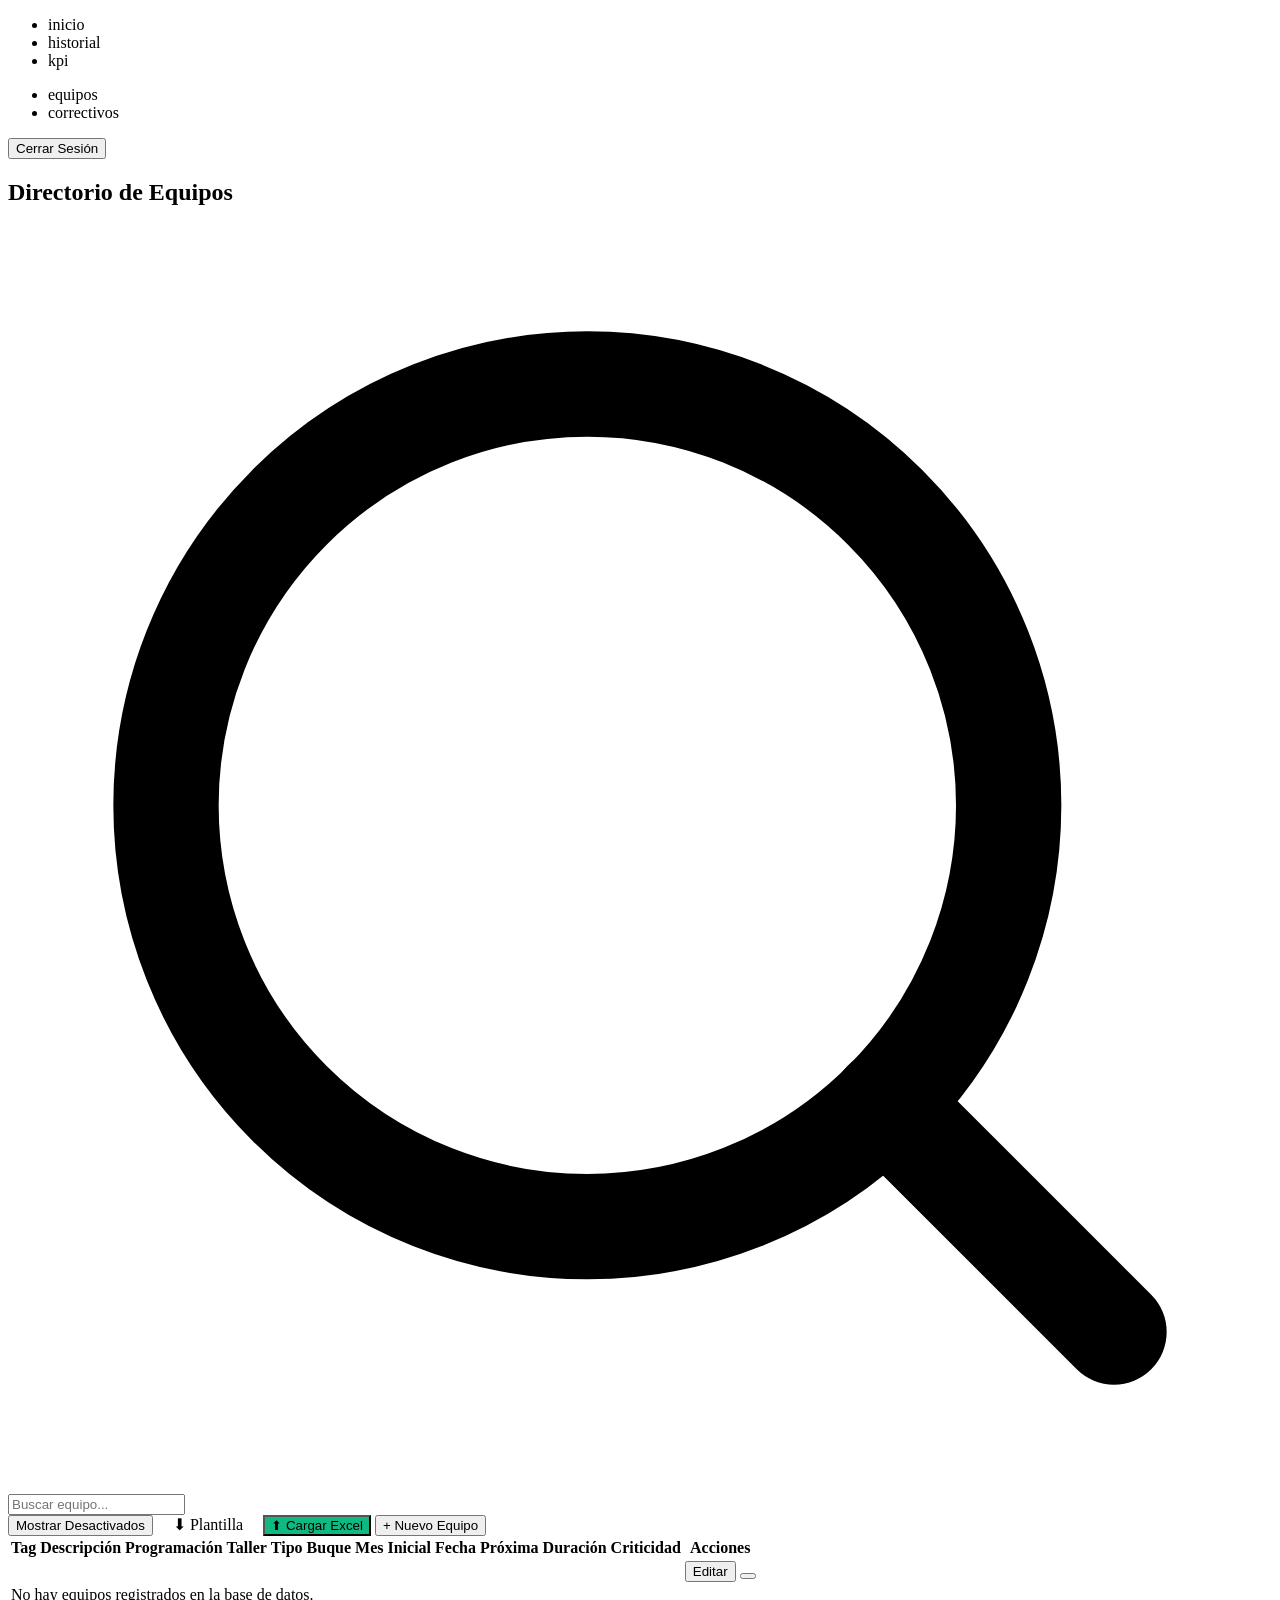
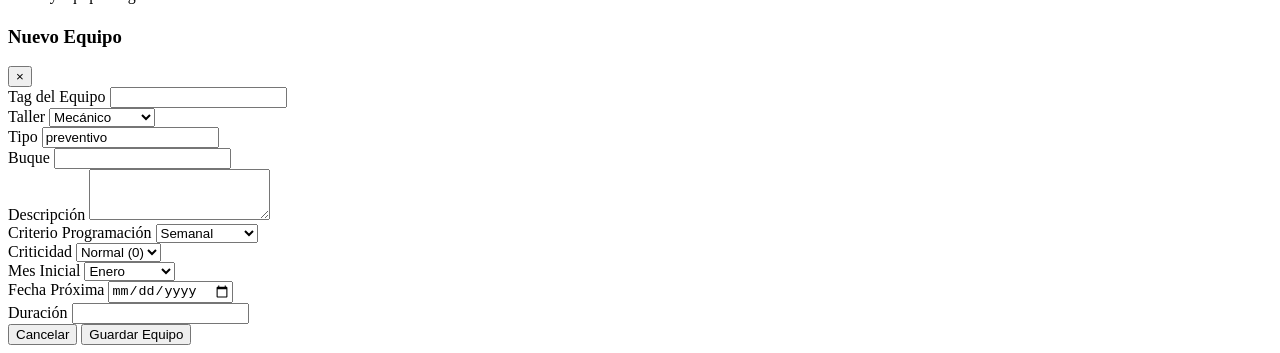
<file: planner/target/classes/templates/equipos.html>
<!DOCTYPE html>
<html lang="es" xmlns:th="http://www.thymeleaf.org">
<head>
    <meta charset="UTF-8">
    <meta name="viewport" content="width=device-width, initial-scale=1.0">
    <title>Planificador de Equipos - Equipos</title>
    <link href="https://fonts.googleapis.com/css2?family=Inter:wght@300;400;500;600;700&display=swap" rel="stylesheet">
    <link rel="stylesheet" th:href="@{/css/dashboard.css}">
</head>
<body>

    <!-- Ambiente interactivo de fondo heredado del login -->
    <div class="background-elements">
        <div class="orb orb-1"></div>
        <div class="orb orb-2"></div>
        <div class="grid-layer"></div>
    </div>

    <!-- Barra de Navegación -->
    <nav class="navbar">
        <div class="nav-group">
            <ul class="nav-links primary-links">
                <li><a th:href="@{/}">inicio</a></li>
                <li><a th:href="@{/historial}">historial</a></li>
                <li><a th:href="@{/kpi}">kpi</a></li>
            </ul>
            <ul class="nav-links secondary-links">
                <li><a th:href="@{/equipos}" class="active">equipos</a></li>
                <li><a th:href="@{/correctivos}">correctivos</a></li>
            </ul>
        </div>
        
        <form th:action="@{/logout}" method="post" class="logout-form">
            <button type="submit" class="logout-btn">Cerrar Sesión</button>
        </form>
    </nav>

    <!-- Contenedor Principal (Tabla) -->
    <main class="dashboard-container table-container">
        <div class="table-wrapper">
            <div class="table-header flex-header">
                <h2>Directorio de Equipos</h2>
                <div class="header-controls">
                    <div class="search-wrapper">
                        <svg class="search-icon" viewBox="0 0 24 24" fill="none" stroke="currentColor" stroke-width="2" stroke-linecap="round" stroke-linejoin="round"><circle cx="11" cy="11" r="8"></circle><line x1="21" y1="21" x2="16.65" y2="16.65"></line></svg>
                        <input type="text" id="searchInput" class="search-input" placeholder="Buscar equipo...">
                    </div>
                    <button class="toggle-btn" id="toggleInactiveBtn">Mostrar Desactivados</button>
                    <a th:href="@{/equipos/excel/template}" class="toggle-btn" style="text-decoration: none; padding: 0.5rem 1rem;">⬇ Plantilla</a>
                    <form id="excelForm" th:action="@{/equipos/excel/upload}" method="post" enctype="multipart/form-data" style="display:inline;">
                        <button type="button" class="add-btn" onclick="document.getElementById('excelUpload').click()" style="background-color: #10B981;">⬆ Cargar Excel</button>
                        <input type="file" name="file" id="excelUpload" accept=".xlsx, .xls" style="display:none;" onchange="this.form.submit()">
                    </form>
                    <button class="add-btn" onclick="openModal()">+ Nuevo Equipo</button>
                </div>
            </div>
            
            <div class="table-responsive">
                <table class="equipos-table" id="equiposTable">
                    <thead>
                        <tr>
                            <th>Tag</th>
                            <th>Descripción</th>
                            <th>Programación</th>
                            <th>Taller</th>
                            <th>Tipo</th>
                            <th>Buque</th>
                            <th>Mes Inicial</th>
                            <th>Fecha Próxima</th>
                            <th>Duración</th>
                            <th>Criticidad</th>
                            <th>Acciones</th>
                        </tr>
                    </thead>
                    <tbody>
                        <tr th:each="equipo : ${equipos}" 
                            class="equipo-row" 
                            th:data-status="${equipo.activo ? 'active' : 'inactive'}"
                            th:style="${equipo.activo ? '' : 'display: none; opacity: 0.6;'}">
                            
                            <td class="tag-cell"><span class="tag-badge" th:text="${equipo.tag}"></span></td>
                            <td class="desc-cell" th:text="${equipo.descripcion}"></td>
                            <td th:text="${equipo.criterioProgramacion}"></td>
                            <td class="taller-cell" th:text="${equipo.tallerNombre}"></td>
                            <td th:text="${equipo.tipo}"></td>
                            <td th:text="${equipo.buque}"></td>
                            <td th:text="${equipo.mesInicial}"></td>
                            <td th:text="${equipo.fechaProxima}"></td>
                            <td th:text="${equipo.duracion}"></td>
                            <td><span th:class="${equipo.criticidad == 1 ? 'tag-badge badge-critical' : 'tag-badge badge-normal'}" th:text="${equipo.criticidad == 1 ? 'Crítico (1)' : 'Normal (0)'}"></span></td>
                            <td class="actions-cell">
                                <div class="action-buttons">
                                    <button class="edit-btn" 
                                            th:data-id="${equipo.id}"
                                            th:data-tag="${equipo.tag}"
                                            th:data-desc="${equipo.descripcion}"
                                            th:data-crit="${equipo.criterioProgramacion}"
                                            th:data-taller="${equipo.taller}"
                                            th:data-tipo="${equipo.tipo}"
                                            th:data-buque="${equipo.buque}"
                                            th:data-mes="${equipo.mesInicial}"
                                            th:data-fecha="${equipo.fechaProxima}"
                                            th:data-dur="${equipo.duracion}"
                                            th:data-activo="${equipo.activo}"
                                            th:data-criticidad="${equipo.criticidad}"
                                            onclick="openModal(this)">
                                        Editar
                                    </button>
                                    <form th:action="@{/equipos/toggle/{id}(id=${equipo.id})}" method="post" style="display:inline;">
                                        <button type="submit" class="toggle-status-btn" th:classappend="${equipo.activo ? 'btn-deactivate' : 'btn-activate'}" th:text="${equipo.activo ? 'Desactivar' : 'Activar'}"></button>
                                    </form>
                                </div>
                            </td>
                        </tr>
                        <!-- Si no hay equipos -->
                        <tr th:if="${#lists.isEmpty(equipos)}">
                            <td colspan="8" class="empty-state">No hay equipos registrados en la base de datos.</td>
                        </tr>
                    </tbody>
                </table>
            </div>
        </div>
    </main>

    <!-- Modal Form for Create/Edit -->
    <div class="modal-overlay" id="equipoModal">
        <div class="modal-content">
            <div class="modal-header">
                <h3 id="modalTitle">Nuevo Equipo</h3>
                <button class="close-modal" onclick="closeModal()">×</button>
            </div>
            <form th:action="@{/equipos/guardar}" method="post" id="equipoForm">
                <input type="hidden" name="id" id="equipoId">
                <input type="hidden" name="activo" id="equipoActivo" value="true">
                
                <div class="form-grid">
                    <div class="form-group">
                        <label>Tag del Equipo</label>
                        <input type="text" name="tag" id="tagInput" class="modal-input" required>
                    </div>
                    <div class="form-group">
                        <label>Taller</label>
                        <select name="taller" id="tallerInput" class="modal-input">
                            <option value="M">Mecánico</option>
                            <option value="I">Instrumentista</option>
                            <option value="E">Electricista</option>
                            <option value="C">Civil</option>
                            <option value="P">Pintor</option>
                        </select>
                    </div>
                    <div class="form-group">
                        <label>Tipo</label>
                        <input type="text" name="tipo" id="tipoInput" class="modal-input" readonly value="preventivo" title="No editable en esta pestaña">
                    </div>
                    <div class="form-group">
                        <label>Buque</label>
                        <input type="number" step="any" name="buque" id="buqueInput" class="modal-input">
                    </div>
                    <div class="form-group full-width">
                        <label>Descripción</label>
                        <textarea name="descripcion" id="descInput" class="modal-input" rows="3" required></textarea>
                    </div>
                    <div class="form-group">
                        <label>Criterio Programación</label>
                        <select name="criterioProgramacion" id="critInput" class="modal-input">
                            <option value="Semanal">Semanal</option>
                            <option value="Quincenal">Quincenal</option>
                            <option value="Mensual">Mensual</option>
                            <option value="Bimestral">Bimestral</option>
                            <option value="Trimestral">Trimestral</option>
                            <option value="Cuatrimestral">Cuatrimestral</option>
                            <option value="Semestral">Semestral</option>
                            <option value="Anual">Anual</option>
                        </select>
                    </div>
                    <div class="form-group">
                        <label>Criticidad</label>
                        <select name="criticidad" id="criticidadInput" class="modal-input">
                            <option value="0">Normal (0)</option>
                            <option value="1">Crítico (1)</option>
                        </select>
                    </div>
                    <div class="form-group">
                        <label>Mes Inicial</label>
                        <select name="mesInicial" id="mesInput" class="modal-input">
                            <option value="Enero">Enero</option>
                            <option value="Febrero">Febrero</option>
                            <option value="Marzo">Marzo</option>
                            <option value="Abril">Abril</option>
                            <option value="Mayo">Mayo</option>
                            <option value="Junio">Junio</option>
                            <option value="Julio">Julio</option>
                            <option value="Agosto">Agosto</option>
                            <option value="Septiembre">Septiembre</option>
                            <option value="Octubre">Octubre</option>
                            <option value="Noviembre">Noviembre</option>
                            <option value="Diciembre">Diciembre</option>
                        </select>
                    </div>
                    <div class="form-group">
                        <label>Fecha Próxima</label>
                        <input type="date" name="fechaProxima" id="fechaInput" class="modal-input">
                    </div>
                    <div class="form-group">
                        <label>Duración</label>
                        <input type="text" name="duracion" id="durInput" class="modal-input">
                    </div>
                </div>
                
                <div class="modal-actions">
                    <button type="button" class="btn-cancel" onclick="closeModal()">Cancelar</button>
                    <button type="submit" class="btn-save">Guardar Equipo</button>
                </div>
            </form>
        </div>
    </div>

    <!-- Script para Modal y Búsqueda Frontend (Óptimo) -->
    <script>
        // Modal logic
        function openModal(btnEl = null) {
            const modal = document.getElementById('equipoModal');
            const form = document.getElementById('equipoForm');
            const title = document.getElementById('modalTitle');
            
            if (btnEl) {
                // Modo Edición
                title.textContent = 'Editar Equipo';
                document.getElementById('equipoId').value = btnEl.getAttribute('data-id');
                document.getElementById('equipoActivo').value = btnEl.getAttribute('data-activo');
                document.getElementById('tagInput').value = btnEl.getAttribute('data-tag');
                document.getElementById('descInput').value = btnEl.getAttribute('data-desc');
                document.getElementById('critInput').value = btnEl.getAttribute('data-crit');
                document.getElementById('tallerInput').value = btnEl.getAttribute('data-taller') || 'M';
                document.getElementById('tipoInput').value = btnEl.getAttribute('data-tipo') || 'preventivo';
                document.getElementById('buqueInput').value = btnEl.getAttribute('data-buque');
                document.getElementById('mesInput').value = btnEl.getAttribute('data-mes');
                document.getElementById('fechaInput').value = btnEl.getAttribute('data-fecha');
                document.getElementById('durInput').value = btnEl.getAttribute('data-dur');
                document.getElementById('criticidadInput').value = btnEl.getAttribute('data-criticidad') || '0';
            } else {
                // Modo Creación
                title.textContent = 'Nuevo Equipo';
                form.reset();
                document.getElementById('equipoId').value = '';
                document.getElementById('equipoActivo').value = 'true';
                document.getElementById('criticidadInput').value = '0';
                document.getElementById('tipoInput').value = 'preventivo';
                document.getElementById('tallerInput').value = 'M';
            }
            modal.classList.add('active');
        }

        function closeModal() {
            document.getElementById('equipoModal').classList.remove('active');
        }

        // Cache Search Strings for peak performance (O(1) lookup during typing)
        window.addEventListener('DOMContentLoaded', () => {
            document.querySelectorAll('.equipo-row').forEach(row => {
                const textData = Array.from(row.querySelectorAll('td'))
                    .map(td => td.innerText.toLowerCase())
                    .join(' ');
                row.setAttribute('data-search-cache', textData);
            });
        });

        // Search logic (Optimized Client-side fast filtering)
        document.getElementById('searchInput').addEventListener('input', function(e) {
            const term = e.target.value.toLowerCase();
            const rows = document.querySelectorAll('.equipo-row');
            
            rows.forEach(row => {
                const isInactiveRow = row.getAttribute('data-status') === 'inactive';
                
                // Skip rows not belonging to the current view mode
                if (showingInactive ? !isInactiveRow : isInactiveRow) {
                    row.style.display = 'none';
                    return;
                }

                const cache = row.getAttribute('data-search-cache');
                if (cache && cache.includes(term)) {
                    row.style.display = '';
                } else {
                    row.style.display = 'none';
                }
            });
        });

        // Toggle Inactive Logic
        let showingInactive = false;
        document.getElementById('toggleInactiveBtn').addEventListener('click', function() {
            showingInactive = !showingInactive;
            this.textContent = showingInactive ? 'Mostrar Activos' : 'Mostrar Desactivados';
            this.classList.toggle('active-filter');
            
            const rows = document.querySelectorAll('.equipo-row');
            const term = document.getElementById('searchInput').value.toLowerCase();
            
            rows.forEach(row => {
                const isInactiveRow = row.getAttribute('data-status') === 'inactive';
                
                // Hide rows that don't match the toggle view
                if (showingInactive ? !isInactiveRow : isInactiveRow) {
                    row.style.display = 'none';
                    return;
                }
                
                // If it belongs to the active view, check if it matches search term
                if (term === '') {
                    row.style.display = '';
                } else {
                    const cache = row.getAttribute('data-search-cache');
                    if (cache && cache.includes(term)) {
                        row.style.display = '';
                    } else {
                        row.style.display = 'none';
                    }
                }
            });
        });
    </script>
</body>
</html>
</file>
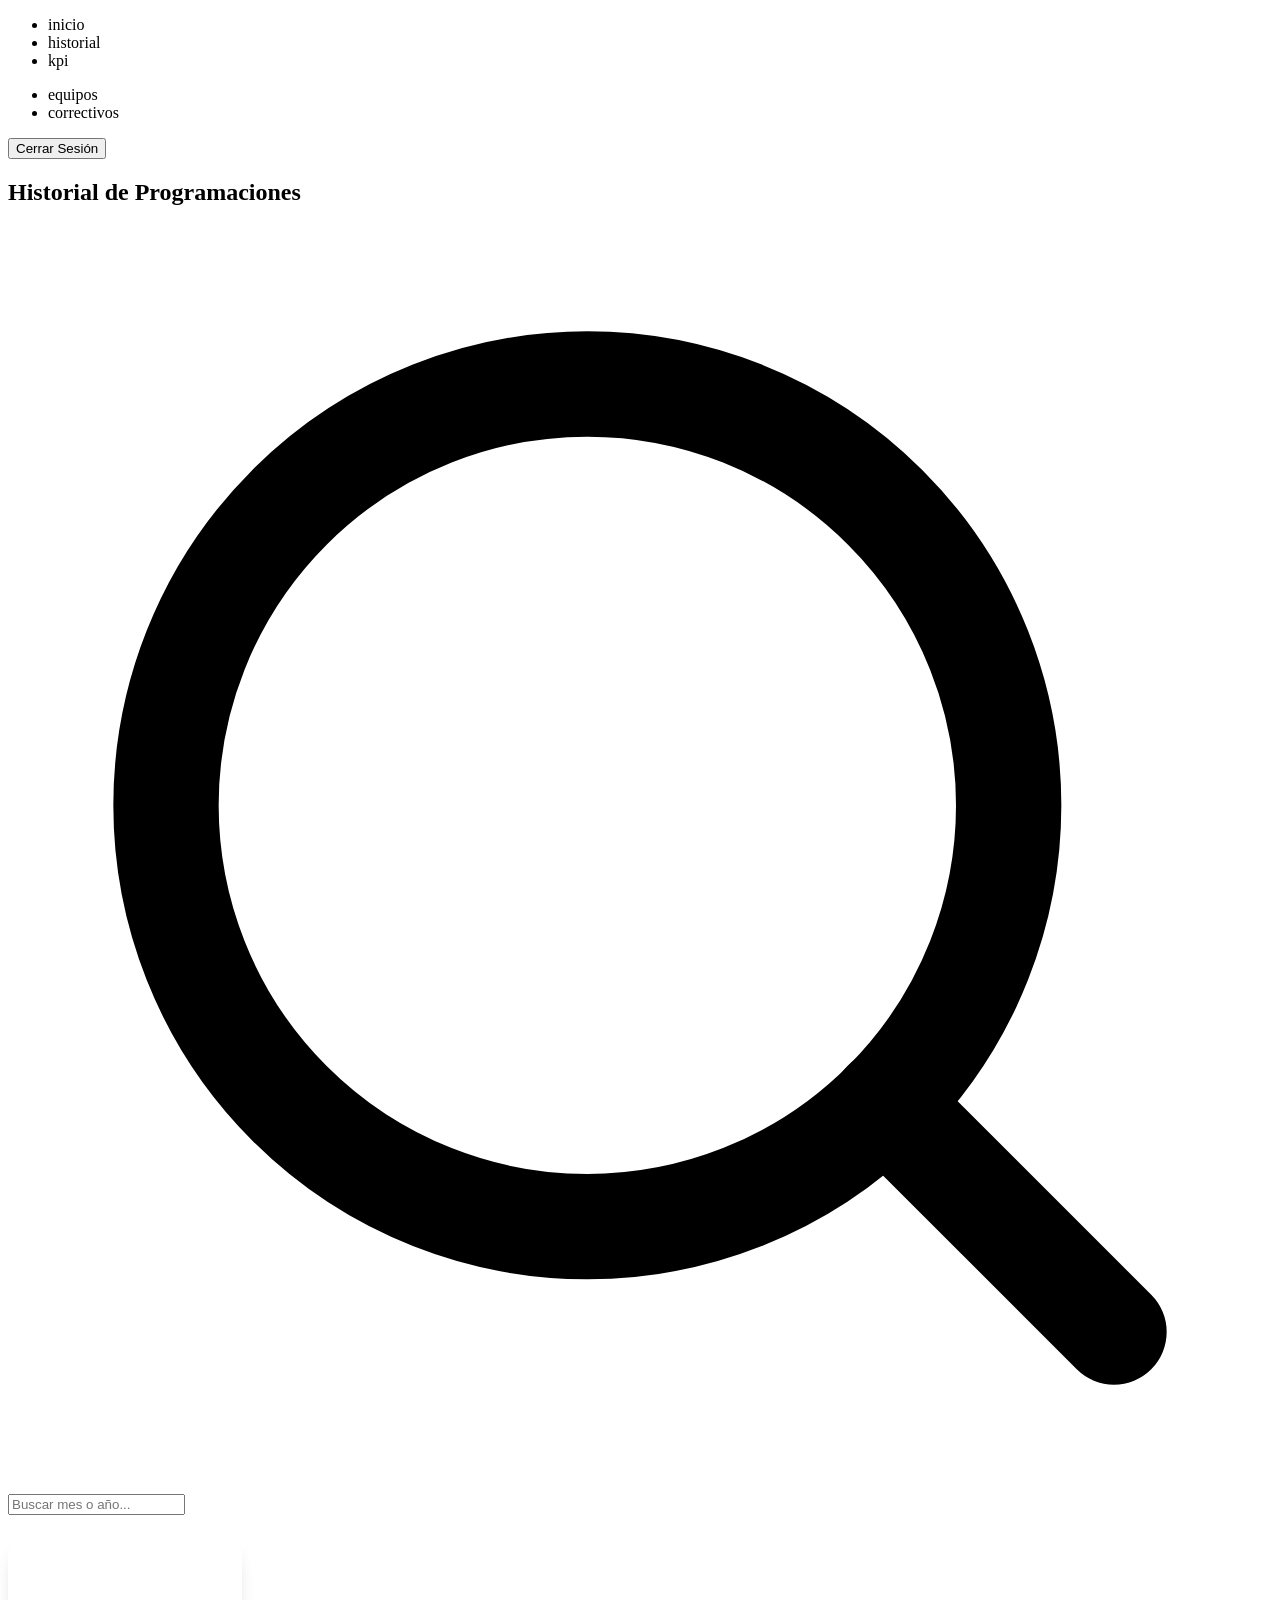
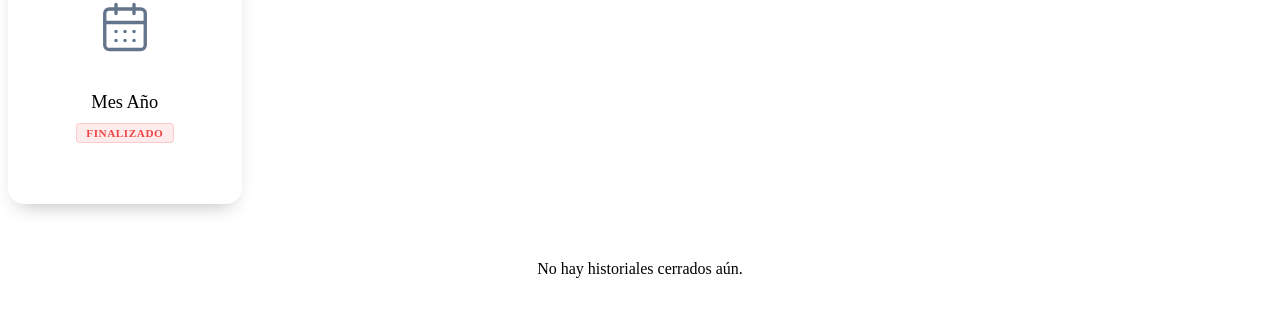
<file: planner/target/classes/templates/historial.html>
<!DOCTYPE html>
<html lang="es" xmlns:th="http://www.thymeleaf.org">
<head>
    <meta charset="UTF-8">
    <meta name="viewport" content="width=device-width, initial-scale=1.0">
    <title>Planificador - Historial</title>
    <link href="https://fonts.googleapis.com/css2?family=Inter:wght@300;400;500;600;700&display=swap" rel="stylesheet">
    <link rel="stylesheet" th:href="@{/css/dashboard.css}">
    <style>
        .history-card-grid {
            display: grid;
            grid-template-columns: repeat(auto-fill, minmax(200px, 1fr));
            gap: 1.5rem;
            width: 100%;
            margin-top: 1.5rem;
        }
        
        .history-card {
            background: var(--bg-card);
            border: 1px solid var(--border-color);
            border-radius: 16px;
            padding: 2rem 1rem;
            display: flex;
            flex-direction: column;
            align-items: center;
            justify-content: center;
            text-decoration: none;
            color: var(--text-light);
            transition: all 0.3s ease;
            box-shadow: 0 10px 20px -10px rgba(0,0,0,0.3);
            aspect-ratio: 1;
            position: relative;
            overflow: hidden;
            cursor: pointer;
        }
        
        .history-card::before {
            content: "";
            position: absolute;
            top: 0; left: 0; right: 0; bottom: 0;
            background: radial-gradient(800px circle at var(--mouse-x, 0) var(--mouse-y, 0), rgba(255, 255, 255, 0.06), transparent 40%);
            opacity: 0;
            transition: opacity 0.3s ease;
            z-index: 0;
        }
        
        .history-card:hover::before {
            opacity: 1;
        }
        
        .history-card:hover {
            transform: translateY(-5px);
            border-color: rgba(59, 130, 246, 0.4);
            box-shadow: 0 15px 30px -10px rgba(0,0,0,0.5), 0 0 15px rgba(59, 130, 246, 0.15);
        }
        
        .history-card > * {
            position: relative;
            z-index: 1;
        }
        
        .history-icon {
            width: 54px;
            height: 54px;
            margin-bottom: 1.2rem;
            color: #64748b;
            transition: color 0.3s ease, transform 0.3s ease;
        }
        
        .history-card:hover .history-icon {
            color: var(--primary);
            transform: translateY(-3px);
            filter: drop-shadow(0 0 8px var(--primary-glow));
        }
        
        .history-title {
            font-size: 1.15rem;
            font-weight: 500;
            text-transform: capitalize;
            color: var(--text-muted);
            margin-bottom: 0.6rem;
            transition: color 0.3s ease;
        }
        
        .history-card:hover .history-title {
            color: var(--text-light);
        }
        
        .badge-status {
            font-size: 0.7rem;
            letter-spacing: 0.05em;
            background: rgba(239, 68, 68, 0.1);
            color: #ef4444;
            padding: 0.2rem 0.6rem;
            border-radius: 4px;
            border: 1px solid rgba(239, 68, 68, 0.2);
            font-weight: 600;
        }
    </style>
</head>
<body>

    <div class="background-elements">
        <div class="orb orb-1"></div>
        <div class="orb orb-2"></div>
        <div class="grid-layer"></div>
    </div>

    <nav class="navbar">
        <div class="nav-group">
            <ul class="nav-links primary-links">
                <li><a th:href="@{/}">inicio</a></li>
                <li><a th:href="@{/historial}" class="active">historial</a></li>
                <li><a th:href="@{/kpi}">kpi</a></li>
            </ul>
            <ul class="nav-links secondary-links">
                <li><a th:href="@{/equipos}">equipos</a></li>
                <li><a th:href="@{/correctivos}">correctivos</a></li>
            </ul>
        </div>
        
        <form th:action="@{/logout}" method="post" class="logout-form">
            <button type="submit" class="logout-btn">Cerrar Sesión</button>
        </form>
    </nav>

    <main class="dashboard-container table-container">
        <div class="table-wrapper">
            <div class="table-header flex-header">
                <h2>Historial de Programaciones</h2>
                <div class="header-controls">
                    <div class="search-wrapper">
                        <svg class="search-icon" viewBox="0 0 24 24" fill="none" stroke="currentColor" stroke-width="2" stroke-linecap="round" stroke-linejoin="round"><circle cx="11" cy="11" r="8"></circle><line x1="21" y1="21" x2="16.65" y2="16.65"></line></svg>
                        <input type="text" id="searchInput" class="search-input" placeholder="Buscar mes o año...">
                    </div>
                </div>
            </div>
            
            <div class="history-card-grid">
                <!-- Iterar los finalizados -->
                <a th:each="plan : ${planesFinalizados}" th:href="@{/calendario(id=${plan.id})}" class="history-card history-row">
                    <!-- Icono de calendario minimalista -->
                    <svg class="history-icon" viewBox="0 0 24 24" fill="none" stroke="currentColor" stroke-width="1.5" stroke-linecap="round" stroke-linejoin="round">
                        <rect x="3" y="4" width="18" height="18" rx="2" ry="2"></rect>
                        <line x1="16" y1="2" x2="16" y2="6"></line>
                        <line x1="8" y1="2" x2="8" y2="6"></line>
                        <line x1="3" y1="10" x2="21" y2="10"></line>
                        <path d="M8 14h.01"></path>
                        <path d="M12 14h.01"></path>
                        <path d="M16 14h.01"></path>
                        <path d="M8 18h.01"></path>
                        <path d="M12 18h.01"></path>
                        <path d="M16 18h.01"></path>
                    </svg>
                    <h3 class="searchable-text history-title" th:text="${__${'plan_' + plan.id}__}">Mes Año</h3>
                    <span class="badge-status" th:text="${plan.estado}">FINALIZADO</span>
                </a>
                
                <div th:if="${#lists.isEmpty(planesFinalizados)}" style="color: var(--text-muted); padding: 2rem; grid-column: 1 / -1; text-align: center;">
                    No hay historiales cerrados aún.
                </div>
            </div>
        </div>
    </main>

    <!-- Script de Busqueda Optimizada O(1) -->
    <script>
        document.addEventListener('DOMContentLoaded', () => {
            const cards = document.querySelectorAll('.history-row');
            cards.forEach(card => {
                const textData = card.querySelector('.searchable-text').innerText.toLowerCase();
                card.setAttribute('data-search-cache', textData);
                
                // Efecto glow de tarjetas
                card.addEventListener('mousemove', (e) => {
                    const rect = card.getBoundingClientRect();
                    const x = e.clientX - rect.left;
                    const y = e.clientY - rect.top;
                    card.style.setProperty('--mouse-x', `${x}px`);
                    card.style.setProperty('--mouse-y', `${y}px`);
                });
            });
        });

        document.getElementById('searchInput').addEventListener('input', function(e) {
            const term = e.target.value.toLowerCase();
            const cards = document.querySelectorAll('.history-row');
            
            cards.forEach(card => {
                const cache = card.getAttribute('data-search-cache');
                if (cache && cache.includes(term)) {
                    card.style.display = '';
                } else {
                    card.style.display = 'none';
                }
            });
        });
    </script>
</body>
</html>
</file>
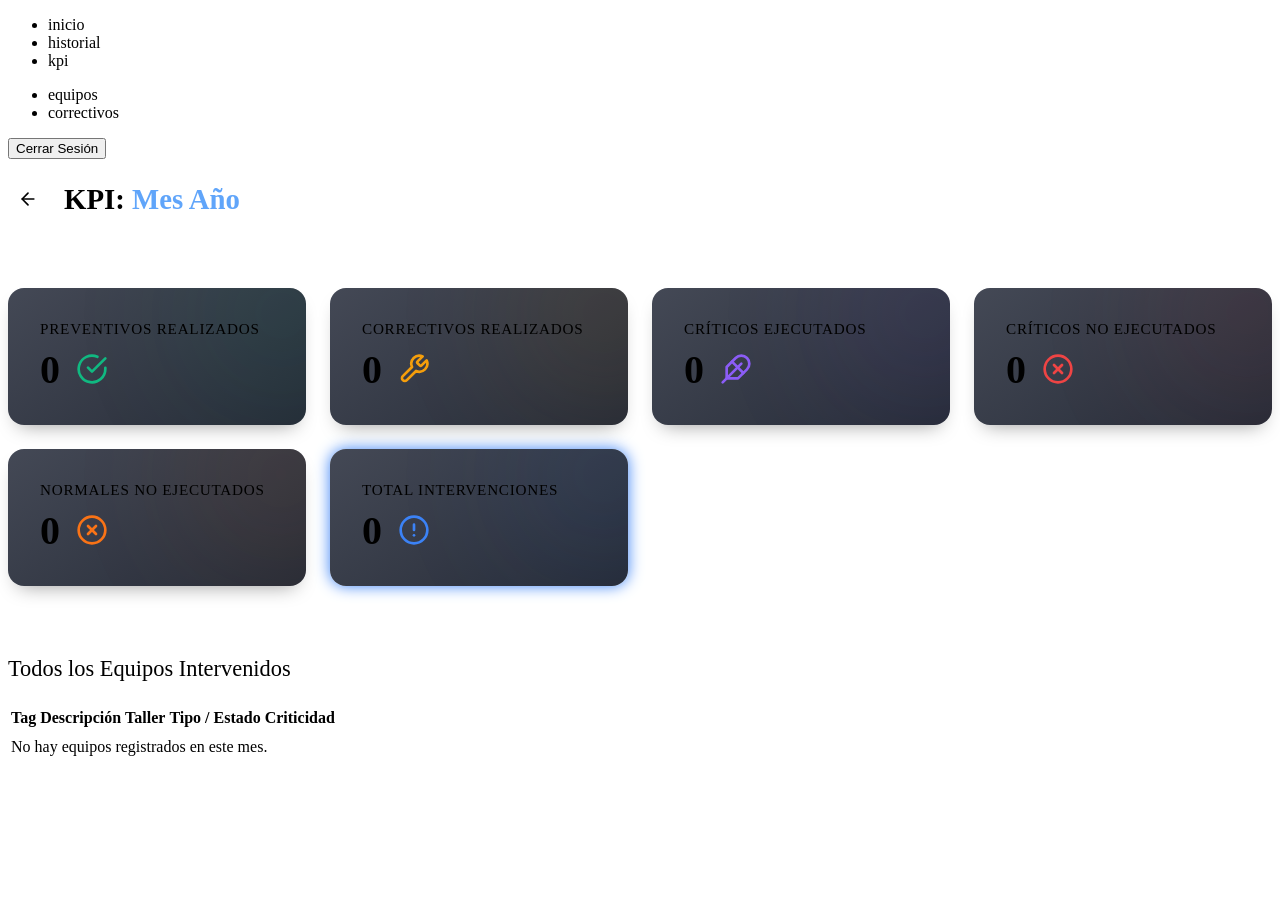
<file: planner/target/classes/templates/kpi-detalle.html>
<!DOCTYPE html>
<html lang="es" xmlns:th="http://www.thymeleaf.org">
<head>
    <meta charset="UTF-8">
    <meta name="viewport" content="width=device-width, initial-scale=1.0">
    <title>Planificador - Detalle KPI</title>
    <link href="https://fonts.googleapis.com/css2?family=Inter:wght@300;400;500;600;700&display=swap" rel="stylesheet">
    <link rel="stylesheet" th:href="@{/css/dashboard.css}">
    <style>
        .kpi-container {
            display: flex;
            flex-direction: column;
            gap: 2rem;
        }

        .kpi-header {
            display: flex;
            align-items: center;
            gap: 1rem;
            margin-bottom: 1rem;
        }

        .back-btn {
            background: rgba(255, 255, 255, 0.05);
            color: var(--text-light);
            border: 1px solid var(--border-color);
            width: 40px;
            height: 40px;
            border-radius: 50%;
            display: flex;
            justify-content: center;
            align-items: center;
            cursor: pointer;
            transition: all 0.3s ease;
            text-decoration: none;
        }

        .back-btn:hover {
            background: var(--primary);
            border-color: var(--primary);
            box-shadow: 0 0 10px var(--primary-glow);
        }

        .kpi-stats-grid {
            display: grid;
            grid-template-columns: repeat(auto-fit, minmax(250px, 1fr));
            gap: 1.5rem;
        }

        .stat-card {
            background: linear-gradient(145deg, rgba(21, 27, 43, 0.8), rgba(15, 21, 34, 0.9));
            border: 1px solid var(--border-color);
            border-radius: 16px;
            padding: 2rem;
            display: flex;
            flex-direction: column;
            align-items: flex-start;
            position: relative;
            overflow: hidden;
            box-shadow: 0 10px 20px -10px rgba(0,0,0,0.4);
        }

        .stat-card::before {
            content: "";
            position: absolute;
            top: -50px; right: -50px;
            width: 150px; height: 150px;
            background: var(--stat-color);
            filter: blur(80px);
            opacity: 0.15;
            z-index: 0;
            border-radius: 50%;
        }

        .stat-content {
            position: relative;
            z-index: 1;
            width: 100%;
        }

        .stat-title {
            color: var(--text-muted);
            font-size: 0.95rem;
            text-transform: uppercase;
            letter-spacing: 0.05em;
            margin-bottom: 0.5rem;
            font-weight: 500;
        }

        .stat-value {
            font-size: 2.5rem;
            font-weight: 700;
            color: var(--text-light);
            display: flex;
            align-items: center;
            gap: 1rem;
        }

        .stat-icon {
            width: 32px;
            height: 32px;
            color: var(--stat-color);
        }

        /* KPI specific colors */
        .stat-total { --stat-color: #3b82f6; } /* Blue */
        .stat-prev { --stat-color: #10b981; } /* Green */
        .stat-corr { --stat-color: #f59e0b; } /* Amber/Orange */
        .stat-crit { --stat-color: #8b5cf6; } /* Purple for critical executed */
        .stat-noejecutado { --stat-color: #ef4444; } /* Red */
        .stat-noejecutado-normal { --stat-color: #f97316; } /* Orange */

        .stat-card.active-filter {
            box-shadow: 0 0 15px var(--stat-color);
            border-color: var(--stat-color);
        }

    </style>
</head>
<body>

    <div class="background-elements">
        <div class="orb orb-1"></div>
        <div class="orb orb-2"></div>
        <div class="grid-layer"></div>
    </div>

    <nav class="navbar">
        <div class="nav-group">
            <ul class="nav-links primary-links">
                <li><a th:href="@{/}">inicio</a></li>
                <li><a th:href="@{/historial}">historial</a></li>
                <li><a th:href="@{/kpi}" class="active">kpi</a></li>
            </ul>
            <ul class="nav-links secondary-links">
                <li><a th:href="@{/equipos}">equipos</a></li>
                <li><a th:href="@{/correctivos}">correctivos</a></li>
            </ul>
        </div>
        <form th:action="@{/logout}" method="post" class="logout-form">
            <button type="submit" class="logout-btn">Cerrar Sesión</button>
        </form>
    </nav>

    <main class="dashboard-container table-container">
        <div class="kpi-container">
            
            <div class="kpi-header">
                <a th:href="@{/kpi}" class="back-btn">
                    <svg width="20" height="20" viewBox="0 0 24 24" fill="none" stroke="currentColor" stroke-width="2" stroke-linecap="round" stroke-linejoin="round">
                        <line x1="19" y1="12" x2="5" y2="12"></line>
                        <polyline points="12 19 5 12 12 5"></polyline>
                    </svg>
                </a>
                <h2 style="font-size: 1.8rem; font-weight: 600; color: var(--text-light); text-shadow: 0 0 10px rgba(255,255,255,0.1);">
                    KPI: <span th:text="${mesFormateado}" style="color: #60a5fa;">Mes Año</span>
                </h2>
            </div>

            <!-- Stats Row -->
            <div class="kpi-stats-grid">
                
                <div class="stat-card stat-prev" onclick="filterTable('preventivo', this)" style="cursor: pointer;">
                    <div class="stat-content">
                        <div class="stat-title">Preventivos Realizados</div>
                        <div class="stat-value">
                            <span th:text="${preventivosRealizados}">0</span>
                            <svg class="stat-icon" viewBox="0 0 24 24" fill="none" stroke="currentColor" stroke-width="2" stroke-linecap="round" stroke-linejoin="round">
                                <path d="M22 11.08V12a10 10 0 1 1-5.93-9.14"></path>
                                <polyline points="22 4 12 14.01 9 11.01"></polyline>
                            </svg>
                        </div>
                    </div>
                </div>

                <div class="stat-card stat-corr" onclick="filterTable('correctivo', this)" style="cursor: pointer;">
                    <div class="stat-content">
                        <div class="stat-title">Correctivos Realizados</div>
                        <div class="stat-value">
                            <span th:text="${correctivosRealizados}">0</span>
                            <svg class="stat-icon" viewBox="0 0 24 24" fill="none" stroke="currentColor" stroke-width="2" stroke-linecap="round" stroke-linejoin="round">
                                <path d="M14.7 6.3a1 1 0 0 0 0 1.4l1.6 1.6a1 1 0 0 0 1.4 0l3.77-3.77a6 6 0 0 1-7.94 7.94l-6.91 6.91a2.12 2.12 0 0 1-3-3l6.91-6.91a6 6 0 0 1 7.94-7.94l-3.76 3.76z"></path>
                            </svg>
                        </div>
                    </div>
                </div>

                <div class="stat-card stat-crit" onclick="filterTable('critico', this)" style="cursor: pointer;">
                    <div class="stat-content">
                        <div class="stat-title">Críticos Ejecutados</div>
                        <div class="stat-value">
                            <span th:text="${ejecutadosCriticos}">0</span>
                            <svg class="stat-icon" viewBox="0 0 24 24" fill="none" stroke="currentColor" stroke-width="2" stroke-linecap="round" stroke-linejoin="round">
                                <path d="M20.24 12.24a6 6 0 0 0-8.49-8.49L5 10.5V19h8.5z"></path>
                                <line x1="16" y1="8" x2="2" y2="22"></line>
                                <line x1="17.5" y1="15" x2="9" y2="6.5"></line>
                            </svg>
                        </div>
                    </div>
                </div>

                <div class="stat-card stat-noejecutado" onclick="filterTable('noejecutado', this)" style="cursor: pointer;">
                    <div class="stat-content">
                        <div class="stat-title">Críticos No Ejecutados</div>
                        <div class="stat-value">
                            <span th:text="${noEjecutadosCriticos}">0</span>
                            <svg class="stat-icon" viewBox="0 0 24 24" fill="none" stroke="currentColor" stroke-width="2" stroke-linecap="round" stroke-linejoin="round">
                                <circle cx="12" cy="12" r="10"></circle>
                                <line x1="15" y1="9" x2="9" y2="15"></line>
                                <line x1="9" y1="9" x2="15" y2="15"></line>
                            </svg>
                        </div>
                    </div>
                </div>

                <div class="stat-card stat-noejecutado-normal" onclick="filterTable('noejecutado-normal', this)" style="cursor: pointer;">
                    <div class="stat-content">
                        <div class="stat-title">Normales No Ejecutados</div>
                        <div class="stat-value">
                            <span th:text="${noEjecutadosNormales}">0</span>
                            <svg class="stat-icon" viewBox="0 0 24 24" fill="none" stroke="currentColor" stroke-width="2" stroke-linecap="round" stroke-linejoin="round">
                                <circle cx="12" cy="12" r="10"></circle>
                                <line x1="15" y1="9" x2="9" y2="15"></line>
                                <line x1="9" y1="9" x2="15" y2="15"></line>
                            </svg>
                        </div>
                    </div>
                </div>

                <div class="stat-card stat-total active-filter" onclick="filterTable('all', this)" style="cursor: pointer;">
                    <div class="stat-content">
                        <div class="stat-title">Total Intervenciones</div>
                        <div class="stat-value">
                            <span th:text="${totalRealizados}">0</span>
                            <svg class="stat-icon" viewBox="0 0 24 24" fill="none" stroke="currentColor" stroke-width="2" stroke-linecap="round" stroke-linejoin="round">
                                <circle cx="12" cy="12" r="10"></circle>
                                <line x1="12" y1="8" x2="12" y2="12"></line>
                                <line x1="12" y1="16" x2="12.01" y2="16"></line>
                            </svg>
                        </div>
                    </div>
                </div>

            </div>

            <!-- Tabla de Equipos -->
            <div class="table-wrapper" style="margin-top: 1rem;">
                <div class="table-header flex-header" style="margin-bottom: 1.5rem;">
                    <h3 id="tableTitle" style="font-size: 1.4rem; font-weight: 500; color: var(--text-light);">Todos los Equipos Intervenidos</h3>
                </div>
                
                <div class="table-responsive">
                    <table class="equipos-table">
                        <thead>
                            <tr>
                                <th>Tag</th>
                                <th>Descripción</th>
                                <th>Taller</th>
                                <th>Tipo / Estado</th>
                                <th>Criticidad</th>
                            </tr>
                        </thead>
                        <tbody>
                            <tr th:each="detalle : ${detallesKpi}" class="equipo-kpi-row" 
                                th:data-tipo="${(detalle.estado == 'NO_EJECUTADO' || detalle.estado == 'REPROGRAMADO') ? 'noejecutado' : (detalle.equipo.tipo == null ? 'preventivo' : detalle.equipo.tipo.toLowerCase())}">
                                
                                <td class="tag-cell">
                                    <span class="tag-badge" th:text="${detalle.equipo.tag}" 
                                          th:style="${detalle.equipo.criticidad != null && detalle.equipo.criticidad > 0 ? 'border-color: rgba(239, 68, 68, 0.4); color: #fca5a5; background: rgba(239, 68, 68, 0.1);' : ''}"></span>
                                </td>
                                <td class="desc-cell" th:text="${detalle.equipo.descripcion}"></td>
                                <td class="taller-cell" th:text="${detalle.equipo.tallerNombre}"></td>
                                <td>
                                    <div style="display: flex; flex-direction: column; gap: 0.2rem;">
                                        <span th:text="${detalle.equipo.tipo == null ? 'Preventivo' : (detalle.equipo.tipo.substring(0,1).toUpperCase() + detalle.equipo.tipo.substring(1).toLowerCase())}"></span>
                                        <span th:if="${detalle.estado == 'NO_EJECUTADO' || detalle.estado == 'REPROGRAMADO'}" class="tag-badge badge-critical" style="background: rgba(239, 68, 68, 0.2); font-size: 0.65rem;" th:text="${detalle.estado == 'REPROGRAMADO' ? 'Reprogramado' : 'No Ejecutado'}"></span>
                                    </div>
                                </td>
                                <td>
                                    <span th:class="${detalle.equipo.criticidad != null && detalle.equipo.criticidad > 0 ? 'tag-badge badge-critical' : 'tag-badge badge-normal'}" th:text="${detalle.equipo.criticidad != null && detalle.equipo.criticidad > 0 ? 'Crítico (1)' : 'Normal (0)'}"></span>
                                </td>
                            </tr>
                            <tr th:if="${#lists.isEmpty(detallesKpi)}" id="emptyStateRow">
                                <td colspan="5" class="empty-state">No hay equipos registrados en este mes.</td>
                            </tr>
                        </tbody>
                    </table>
                </div>
            </div>

        </div>
    </main>

    <script>
        function filterTable(filterType, clickedCard) {
            // Update active state on cards
            document.querySelectorAll('.stat-card').forEach(card => {
                card.classList.remove('active-filter');
            });
            clickedCard.classList.add('active-filter');

            // Update table title
            const titleEl = document.getElementById('tableTitle');
            if (filterType === 'all') {
                titleEl.textContent = 'Todos los Equipos Intervenidos';
                titleEl.style.color = 'var(--text-light)';
            } else if (filterType === 'preventivo') {
                titleEl.textContent = 'Equipos: Mantenimiento Preventivo';
                titleEl.style.color = '#10b981';
            } else if (filterType === 'correctivo') {
                titleEl.textContent = 'Equipos: Mantenimiento Correctivo';
                titleEl.style.color = '#f59e0b';
            } else if (filterType === 'critico') {
                titleEl.textContent = 'Equipos: Críticos Ejecutados';
                titleEl.style.color = '#8b5cf6';
            } else if (filterType === 'noejecutado') {
                titleEl.textContent = 'Equipos Críticos No Ejecutados (Reprogramados)';
                titleEl.style.color = '#ef4444';
            } else if (filterType === 'noejecutado-normal') {
                titleEl.textContent = 'Equipos Normales No Ejecutados (Reprogramados)';
                titleEl.style.color = '#f97316';
            }

            // Filter rows
            const rows = document.querySelectorAll('.equipo-kpi-row');
            let visibleCount = 0;
            rows.forEach(row => {
                const rowType = row.getAttribute('data-tipo');
                const badgeCritico = row.querySelector('.badge-critical');
                let isCritical = badgeCritico && badgeCritico.textContent.includes('Crítico');
                
                if (filterType === 'all') {
                    row.style.display = '';
                    visibleCount++;
                } else if (filterType === 'critico') {
                    // Si el filtro es críticos ejecutados: tipo no es noejecutado y es crítico
                    if (rowType !== 'noejecutado' && isCritical) {
                        row.style.display = '';
                        visibleCount++;
                    } else {
                        row.style.display = 'none';
                    }
                } else if (filterType === 'noejecutado') {
                    if (rowType === 'noejecutado' && isCritical) {
                        row.style.display = '';
                        visibleCount++;
                    } else {
                        row.style.display = 'none';
                    }
                } else if (filterType === 'noejecutado-normal') {
                    if (rowType === 'noejecutado' && (!isCritical)) {
                        row.style.display = '';
                        visibleCount++;
                    } else {
                        row.style.display = 'none';
                    }
                } else {
                    if (rowType === filterType) {
                        row.style.display = '';
                        visibleCount++;
                    } else {
                        row.style.display = 'none';
                    }
                }
            });

            // Handle empty state manually if none match the filter
            let emptyState = document.getElementById('emptyStateRow');
            if (!emptyState && visibleCount === 0) {
                const tbody = document.querySelector('.equipos-table tbody');
                emptyState = document.createElement('tr');
                emptyState.id = 'emptyStateRow';
                emptyState.innerHTML = '<td colspan="5" class="empty-state">No hay equipos para esta categoría.</td>';
                tbody.appendChild(emptyState);
            } else if (emptyState) {
                emptyState.style.display = visibleCount === 0 ? '' : 'none';
            }
        }
    </script>
</body>
</html>
</file>
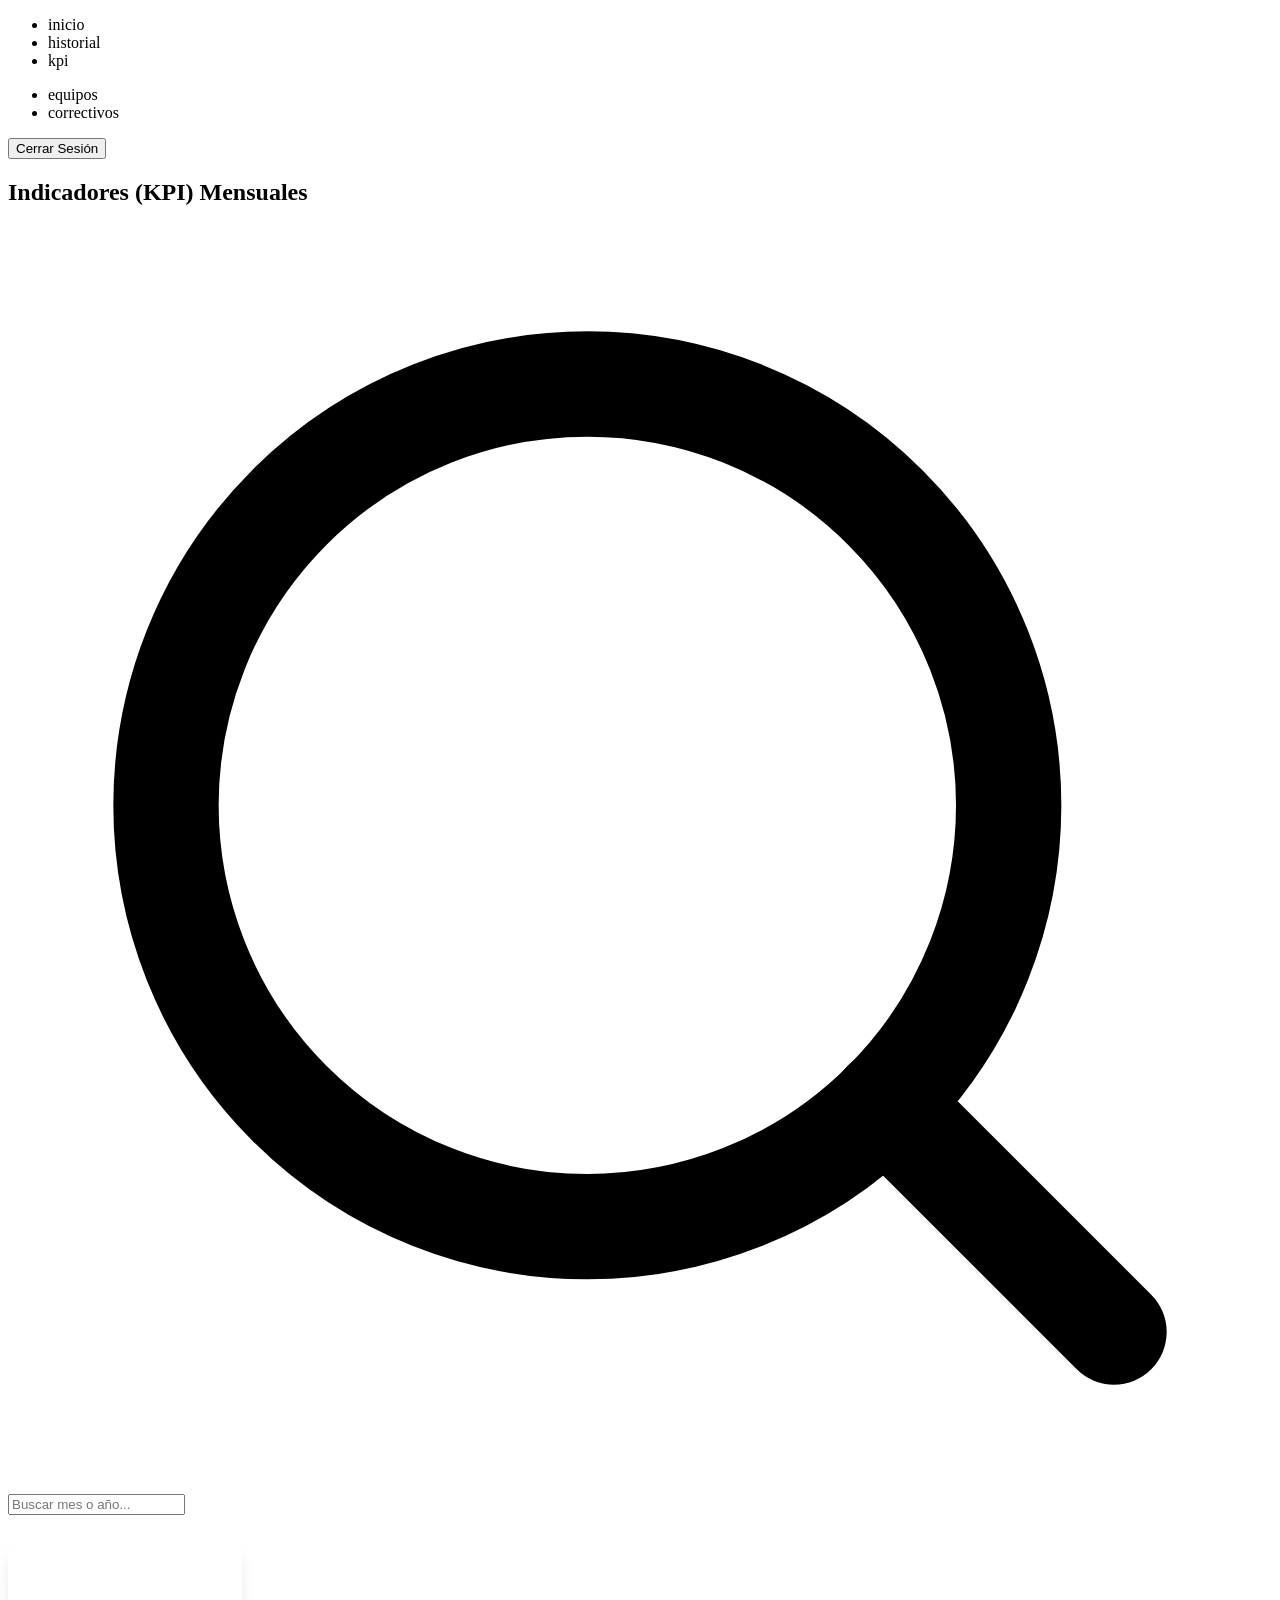
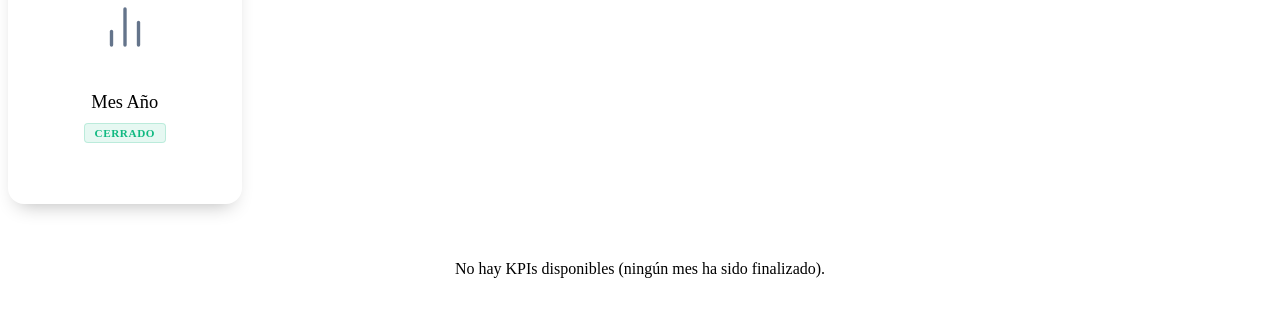
<file: planner/target/classes/templates/kpi.html>
<!DOCTYPE html>
<html lang="es" xmlns:th="http://www.thymeleaf.org">
<head>
    <meta charset="UTF-8">
    <meta name="viewport" content="width=device-width, initial-scale=1.0">
    <title>Planificador - KPI</title>
    <link href="https://fonts.googleapis.com/css2?family=Inter:wght@300;400;500;600;700&display=swap" rel="stylesheet">
    <link rel="stylesheet" th:href="@{/css/dashboard.css}">
    <style>
        .history-card-grid {
            display: grid;
            grid-template-columns: repeat(auto-fill, minmax(200px, 1fr));
            gap: 1.5rem;
            width: 100%;
            margin-top: 1.5rem;
        }
        
        .history-card {
            background: var(--bg-card);
            border: 1px solid var(--border-color);
            border-radius: 16px;
            padding: 2rem 1rem;
            display: flex;
            flex-direction: column;
            align-items: center;
            justify-content: center;
            text-decoration: none;
            color: var(--text-light);
            transition: all 0.3s ease;
            box-shadow: 0 10px 20px -10px rgba(0,0,0,0.3);
            aspect-ratio: 1;
            position: relative;
            overflow: hidden;
            cursor: pointer;
        }
        
        .history-card::before {
            content: "";
            position: absolute;
            top: 0; left: 0; right: 0; bottom: 0;
            background: radial-gradient(800px circle at var(--mouse-x, 0) var(--mouse-y, 0), rgba(16, 185, 129, 0.08), transparent 40%);
            opacity: 0;
            transition: opacity 0.3s ease;
            z-index: 0;
        }
        
        .history-card:hover::before {
            opacity: 1;
        }
        
        .history-card:hover {
            transform: translateY(-5px);
            border-color: rgba(16, 185, 129, 0.4);
            box-shadow: 0 15px 30px -10px rgba(0,0,0,0.5), 0 0 15px rgba(16, 185, 129, 0.15);
        }
        
        .history-card > * {
            position: relative;
            z-index: 1;
        }
        
        .history-icon {
            width: 54px;
            height: 54px;
            margin-bottom: 1.2rem;
            color: #64748b;
            transition: color 0.3s ease, transform 0.3s ease;
        }
        
        .history-card:hover .history-icon {
            color: #10b981;
            transform: translateY(-3px);
            filter: drop-shadow(0 0 8px rgba(16, 185, 129, 0.4));
        }
        
        .history-title {
            font-size: 1.15rem;
            font-weight: 500;
            text-transform: capitalize;
            color: var(--text-muted);
            margin-bottom: 0.6rem;
            transition: color 0.3s ease;
        }
        
        .history-card:hover .history-title {
            color: var(--text-light);
        }
        
        .badge-status {
            font-size: 0.7rem;
            letter-spacing: 0.05em;
            background: rgba(16, 185, 129, 0.1);
            color: #10b981;
            padding: 0.2rem 0.6rem;
            border-radius: 4px;
            border: 1px solid rgba(16, 185, 129, 0.2);
            font-weight: 600;
        }
    </style>
</head>
<body>

    <div class="background-elements">
        <div class="orb orb-1"></div>
        <div class="orb orb-2"></div>
        <div class="grid-layer"></div>
    </div>

    <nav class="navbar">
        <div class="nav-group">
            <ul class="nav-links primary-links">
                <li><a th:href="@{/}">inicio</a></li>
                <li><a th:href="@{/historial}">historial</a></li>
                <li><a th:href="@{/kpi}" class="active">kpi</a></li>
            </ul>
            <ul class="nav-links secondary-links">
                <li><a th:href="@{/equipos}">equipos</a></li>
                <li><a th:href="@{/correctivos}">correctivos</a></li>
            </ul>
        </div>
        
        <form th:action="@{/logout}" method="post" class="logout-form">
            <button type="submit" class="logout-btn">Cerrar Sesión</button>
        </form>
    </nav>

    <main class="dashboard-container table-container">
        <div class="table-wrapper">
            <div class="table-header flex-header">
                <h2>Indicadores (KPI) Mensuales</h2>
                <div class="header-controls">
                    <div class="search-wrapper">
                        <svg class="search-icon" viewBox="0 0 24 24" fill="none" stroke="currentColor" stroke-width="2" stroke-linecap="round" stroke-linejoin="round"><circle cx="11" cy="11" r="8"></circle><line x1="21" y1="21" x2="16.65" y2="16.65"></line></svg>
                        <input type="text" id="searchInput" class="search-input" placeholder="Buscar mes o año...">
                    </div>
                </div>
            </div>
            
            <div class="history-card-grid">
                <!-- Iterar los finalizados -->
                <a th:each="plan : ${planesFinalizados}" th:href="@{/kpi/detalle(id=${plan.id})}" class="history-card history-row">
                    <!-- Icono de KPI (Gráfico de barras minimalista) -->
                    <svg class="history-icon" viewBox="0 0 24 24" fill="none" stroke="currentColor" stroke-width="1.5" stroke-linecap="round" stroke-linejoin="round">
                        <line x1="18" y1="20" x2="18" y2="10"></line>
                        <line x1="12" y1="20" x2="12" y2="4"></line>
                        <line x1="6" y1="20" x2="6" y2="14"></line>
                    </svg>
                    <h3 class="searchable-text history-title" th:text="${__${'plan_' + plan.id}__}">Mes Año</h3>
                    <span class="badge-status">CERRADO</span>
                </a>
                
                <div th:if="${#lists.isEmpty(planesFinalizados)}" style="color: var(--text-muted); padding: 2rem; grid-column: 1 / -1; text-align: center;">
                    No hay KPIs disponibles (ningún mes ha sido finalizado).
                </div>
            </div>
        </div>
    </main>

    <script>
        document.addEventListener('DOMContentLoaded', () => {
            const cards = document.querySelectorAll('.history-row');
            cards.forEach(card => {
                const textData = card.querySelector('.searchable-text').innerText.toLowerCase();
                card.setAttribute('data-search-cache', textData);
                
                card.addEventListener('mousemove', (e) => {
                    const rect = card.getBoundingClientRect();
                    const x = e.clientX - rect.left;
                    const y = e.clientY - rect.top;
                    card.style.setProperty('--mouse-x', `${x}px`);
                    card.style.setProperty('--mouse-y', `${y}px`);
                });
            });
        });

        document.getElementById('searchInput').addEventListener('input', function(e) {
            const term = e.target.value.toLowerCase();
            const cards = document.querySelectorAll('.history-row');
            
            cards.forEach(card => {
                const cache = card.getAttribute('data-search-cache');
                if (cache && cache.includes(term)) {
                    card.style.display = '';
                } else {
                    card.style.display = 'none';
                }
            });
        });
    </script>
</body>
</html>
</file>
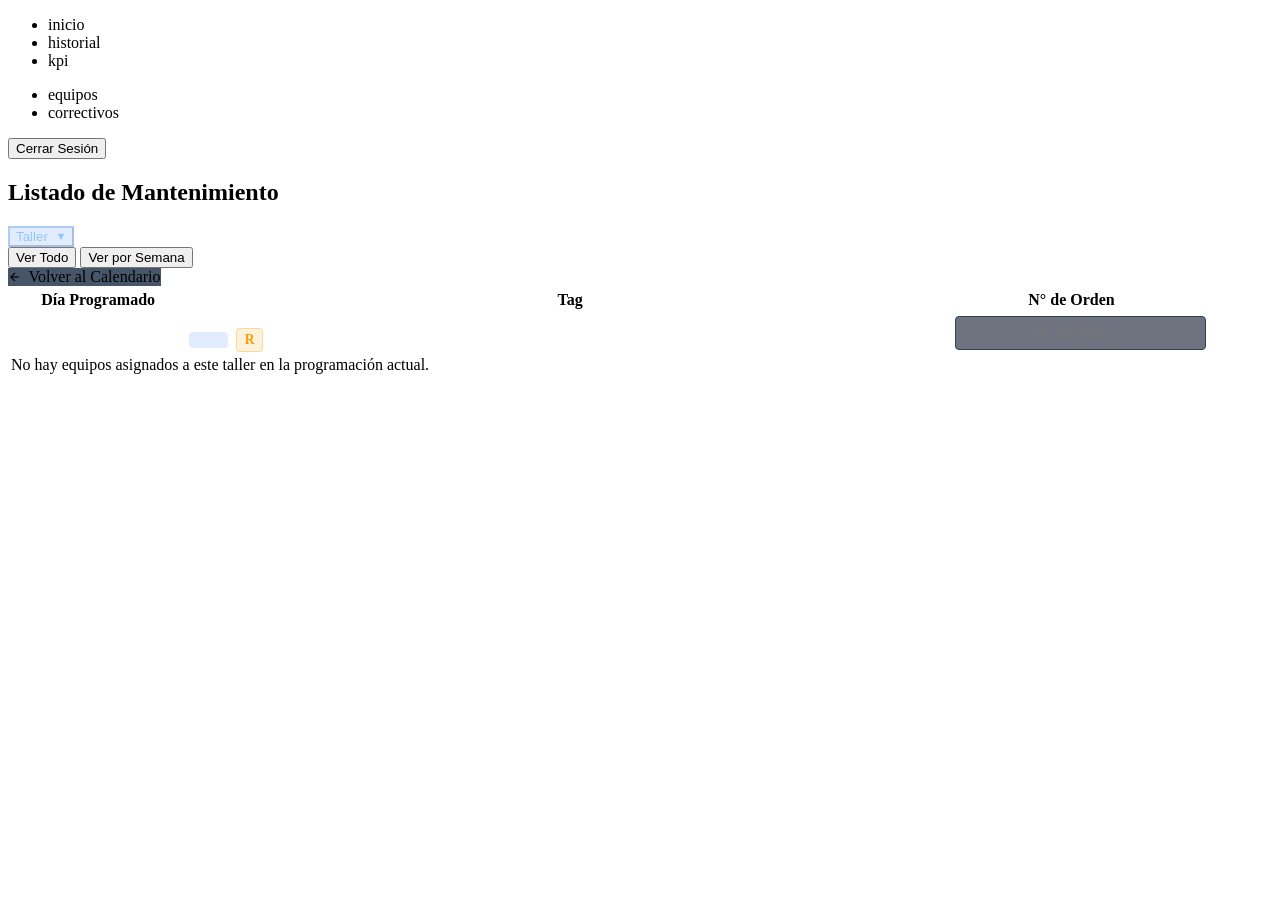
<file: planner/target/classes/templates/listado-calendario.html>
<!DOCTYPE html>
<html lang="es" xmlns:th="http://www.thymeleaf.org">
<head>
    <meta charset="UTF-8">
    <meta name="viewport" content="width=device-width, initial-scale=1.0">
    <title>Listado de Mantenimiento</title>
    <link href="https://fonts.googleapis.com/css2?family=Inter:wght@300;400;500;600;700&display=swap" rel="stylesheet">
    <link rel="stylesheet" th:href="@{/css/dashboard.css}">
    <style>
        .order-input {
            width: 100%;
            background: rgba(15, 23, 42, 0.6);
            border: 1px solid #334155;
            color: #f8fafc;
            padding: 0.5rem;
            border-radius: 4px;
            font-family: 'Inter', sans-serif;
            text-align: center;
            transition: all 0.2s;
        }
        .order-input:focus {
            outline: none;
            border-color: #3b82f6;
            background: rgba(15, 23, 42, 0.9);
        }
        .toast-notification {
            position: fixed;
            bottom: 20px;
            right: 20px;
            background: #10b981;
            color: white;
            padding: 10px 20px;
            border-radius: 8px;
            box-shadow: 0 4px 15px rgba(0,0,0,0.3);
            opacity: 0;
            transform: translateY(20px);
            transition: all 0.3s ease;
            z-index: 1000;
        }
        .toast-notification.show {
            opacity: 1;
            transform: translateY(0);
        }
        
    </style>
</head>
<body>
    <div class="background-elements">
        <div class="orb orb-1"></div>
        <div class="orb orb-2"></div>
        <div class="grid-layer"></div>
    </div>

    <!-- Navegación -->
    <nav class="navbar">
        <div class="nav-group">
            <ul class="nav-links primary-links">
                <li><a th:href="@{/}">inicio</a></li>
                <li><a th:href="@{/historial}">historial</a></li>
                <li><a th:href="@{/kpi}">kpi</a></li>
            </ul>
            <ul class="nav-links secondary-links">
                <li><a th:href="@{/equipos}">equipos</a></li>
                <li><a th:href="@{/correctivos}">correctivos</a></li>
            </ul>
        </div>
        
        <form th:action="@{/logout}" method="post" class="logout-form">
            <button type="submit" class="logout-btn">Cerrar Sesión</button>
        </form>
    </nav>

    <main class="dashboard-container table-container">
        <div class="table-wrapper">
            <div class="table-header flex-header" style="flex-wrap: wrap;">
                <div>
                    <h2>Listado de Mantenimiento</h2>
                    <p style="color: #9ca3af; font-size: 0.95rem; margin-top: 0.3rem;" th:text="${mesNombre} + ' ' + ${plan.anio}"></p>
                </div>
                
                <div class="header-controls" style="align-items: center; gap: 1rem;">
                    
                    <!-- Menú de Taller igual al de Calendario -->
                    <div class="taller-dropdown-container" style="position: relative;">
                        <button class="view-btn dropdown-toggle" style="background: rgba(59,130,246,0.15); border-color: rgba(59,130,246,0.3); color: #93c5fd; display: flex; align-items: center; gap: 0.5rem;" onclick="toggleTallerMenu(event)">
                            <span th:text="${tallerNavegacion == 'Todos' ? 'Taller' : tallerNavegacion}">Taller</span>
                            <span style="font-size: 0.8em;">▼</span>
                        </button>
                        <div class="taller-menu" id="tallerMenu" style="display: none; position: absolute; top: calc(100% + 5px); left: 0; background: var(--bg-card); border: 1px solid var(--border-color); box-shadow: 0 5px 25px rgba(0,0,0,0.8); border-radius: 8px; z-index: 100; min-width: 160px; flex-direction: column; overflow: hidden; backdrop-filter: blur(15px); padding: 0.4rem; gap: 0.2rem;">
                            <a th:href="@{/calendario/listado(id=${plan.id})}" class="taller-select-btn" style="color: #f8fafc; padding: 0.5rem; text-decoration: none; border-radius: 4px; display: block;">Ver Todos</a>
                            <a th:href="@{/calendario/listado(id=${plan.id}, taller='Mecanico')}" class="taller-select-btn" style="color: #f8fafc; padding: 0.5rem; text-decoration: none; border-radius: 4px; display: block;">Mecánico</a>
                            <a th:href="@{/calendario/listado(id=${plan.id}, taller='Instrumentista')}" class="taller-select-btn" style="color: #f8fafc; padding: 0.5rem; text-decoration: none; border-radius: 4px; display: block;">Instrumentista</a>
                            <a th:href="@{/calendario/listado(id=${plan.id}, taller='Pintor')}" class="taller-select-btn" style="color: #f8fafc; padding: 0.5rem; text-decoration: none; border-radius: 4px; display: block;">Pintor</a>
                            <a th:href="@{/calendario/listado(id=${plan.id}, taller='Civil')}" class="taller-select-btn" style="color: #f8fafc; padding: 0.5rem; text-decoration: none; border-radius: 4px; display: block;">Civil</a>
                            <a th:href="@{/calendario/listado(id=${plan.id}, taller='Electricista')}" class="taller-select-btn" style="color: #f8fafc; padding: 0.5rem; text-decoration: none; border-radius: 4px; display: block;">Electricista</a>
                        </div>
                    </div>

                    <!-- Controles de semana -->
                    <div class="view-toggle">
                        <button class="view-btn active-view" id="btnViewMonth" onclick="setMode('month')">Ver Todo</button>
                        <button class="view-btn" id="btnViewWeek" onclick="setMode('week')">Ver por Semana</button>
                    </div>
                    <div class="week-nav" id="weekNavControls" style="display: none; align-items: center; gap: 0.5rem; background: rgba(30, 41, 59, 0.5); padding: 0.2rem; border-radius: 8px;">
                        <button class="nav-arrow" id="btnPrevWeek" onclick="prevWeek()" style="background: transparent; border: none; color: #94a3b8; cursor: pointer; padding: 0.3rem 0.6rem; font-size: 1.1rem;">&lt;</button>
                        <span class="week-label" id="weekLabel" style="color: #f8fafc; font-weight: 500; min-width: 60px; text-align: center;">Sem. 1</span>
                        <button class="nav-arrow" id="btnNextWeek" onclick="nextWeek()" style="background: transparent; border: none; color: #94a3b8; cursor: pointer; padding: 0.3rem 0.6rem; font-size: 1.1rem;">&gt;</button>
                    </div>

                    <a th:href="@{/calendario(id=${plan.id})}" class="add-btn" style="text-decoration: none; display: inline-flex; align-items: center; gap: 0.4rem; background: #475569;">
                        <svg width="14" height="14" viewBox="0 0 24 24" fill="none" stroke="currentColor" stroke-width="2"><line x1="19" y1="12" x2="5" y2="12"></line><polyline points="12 19 5 12 12 5"></polyline></svg>
                        Volver al Calendario
                    </a>
                </div>
            </div>
            
            <div class="table-responsive">
                <table class="equipos-table">
                    <thead>
                        <tr>
                            <th style="width: 15%; text-align: center;">Día Programado</th>
                            <th style="width: 65%;">Tag</th>
                            <th style="width: 20%; text-align: center;">N° de Orden</th>
                        </tr>
                    </thead>
                    <tbody>
                        <tr th:each="det : ${asignaciones}" class="asignacion-row" th:attr="data-dia=${det.dia}">
                            <td style="font-weight: 600; color: #e2e8f0; text-align: center; font-size: 1rem;" th:text="${det.dia}"></td>
                            <td style="display: flex; align-items: center; gap: 0.5rem; height: 100%; padding-top: 1rem;">
                                <span class="tag-badge" style="background: rgba(59,130,246,0.15); color: #93c5fd; font-size: 1.15rem; padding: 0.5rem 1.2rem; font-weight: 600; border-radius: 4px;" th:text="${det.equipo.tag}"></span>
                                <span th:if="${det.equipo.reprogramado != null && det.equipo.reprogramado}" title="Reprogramado" style="font-size: 0.85rem; font-weight: 700; color: #f59e0b; background: rgba(245, 158, 11, 0.15); border: 1px solid rgba(245, 158, 11, 0.3); padding: 0.2rem 0.5rem; border-radius: 4px;">R</span>
                            </td>
                            <td style="text-align: center;">
                                <input type="text" class="order-input" 
                                       placeholder="N° de orden..." 
                                       th:value="${det.numeroOrden}" 
                                       th:attr="data-id=${det.id}" 
                                       onblur="guardarOrden(this)">
                            </td>
                        </tr>
                        <tr id="emptyStateRow" th:if="${#lists.isEmpty(asignaciones)}">
                            <td colspan="3" class="empty-state">No hay equipos asignados a este taller en la programación actual.</td>
                        </tr>
                        <tr id="weekEmptyStateRow" style="display: none;">
                            <td colspan="3" class="empty-state">No hay equipos asignados en esta semana.</td>
                        </tr>
                    </tbody>
                </table>
            </div>
        </div>
    </main>

    <div id="toast" class="toast-notification">Orden guardada</div>
    
    <script th:inline="javascript">
        const planId = /*[[${plan.id}]]*/ 0;
        const diaSemanaInicio = /*[[${diaSemanaInicio}]]*/ 1;
        const totalDias = /*[[${totalDias}]]*/ 31;
        
        // Logica Menú Taller
        function toggleTallerMenu(e) {
            e.preventDefault();
            e.stopPropagation();
            const menu = document.getElementById('tallerMenu');
            menu.style.display = menu.style.display === 'flex' ? 'none' : 'flex';
        }

        document.addEventListener('click', () => {
             const menu = document.getElementById('tallerMenu');
             if(menu) menu.style.display = 'none';
        });

        // Hover styles para botones del taller
        document.querySelectorAll('.taller-select-btn').forEach(btn => {
            btn.addEventListener('mouseover', () => btn.style.background = 'rgba(255,255,255,0.1)');
            btn.addEventListener('mouseout', () => btn.style.background = 'transparent');
        });

        // Logica Navegación por Semanas
        let mode = 'month';
        let currentWeekIndex = 0;
        
        // Calcular numero de celdas vacias para alinear dia 1
        const emptyStartCells = diaSemanaInicio - 1;
        // Total de "celdas" en la grilla visual de este mes
        const totalCells = emptyStartCells + totalDias;
        const totalWeeks = Math.ceil(totalCells / 7);

        function setMode(newMode) {
            mode = newMode;
            const btnMonth = document.getElementById('btnViewMonth');
            const btnWeek = document.getElementById('btnViewWeek');
            const weekControls = document.getElementById('weekNavControls');

            if (mode === 'week') {
                btnWeek.classList.add('active-view');
                btnMonth.classList.remove('active-view');
                weekControls.style.display = 'flex';
                currentWeekIndex = 0;
                renderWeek();
            } else {
                btnMonth.classList.add('active-view');
                btnWeek.classList.remove('active-view');
                weekControls.style.display = 'none';
                
                // Mostrar todos
                document.querySelectorAll('.asignacion-row').forEach(row => {
                    row.style.display = 'table-row';
                });
                document.getElementById('weekEmptyStateRow').style.display = 'none';
            }
        }

        function renderWeek() {
            document.getElementById('weekLabel').textContent = `Sem. ${currentWeekIndex + 1}`;
            
            let itemsInWeek = 0;
            document.querySelectorAll('.asignacion-row').forEach(row => {
                const dia = parseInt(row.getAttribute('data-dia'));
                if (isNaN(dia)) return;
                
                const cellIndex = emptyStartCells + (dia - 1);
                const weekNum = Math.floor(cellIndex / 7);
                
                if (weekNum === currentWeekIndex) {
                    row.style.display = 'table-row';
                    itemsInWeek++;
                } else {
                    row.style.display = 'none';
                }
            });

            const emptyStateOriginal = document.getElementById('emptyStateRow');
            if (emptyStateOriginal && emptyStateOriginal.style.display !== 'none' && !/*[[${#lists.isEmpty(asignaciones)}]]*/ false) {
                // If there originally were items but week is empty
                emptyStateOriginal.style.display = 'none';
            }

            const weekEmpty = document.getElementById('weekEmptyStateRow');
            if (/*[[${!#lists.isEmpty(asignaciones)}]]*/ true) {
                weekEmpty.style.display = itemsInWeek === 0 ? 'table-row' : 'none';
            }

            document.getElementById('btnPrevWeek').disabled = (currentWeekIndex === 0);
            document.getElementById('btnNextWeek').disabled = (currentWeekIndex === totalWeeks - 1);
            
            // Estilos para botones deshabilitados
            document.getElementById('btnPrevWeek').style.opacity = (currentWeekIndex === 0) ? '0.3' : '1';
            document.getElementById('btnPrevWeek').style.cursor = (currentWeekIndex === 0) ? 'default' : 'pointer';
            document.getElementById('btnNextWeek').style.opacity = (currentWeekIndex === totalWeeks - 1) ? '0.3' : '1';
            document.getElementById('btnNextWeek').style.cursor = (currentWeekIndex === totalWeeks - 1) ? 'default' : 'pointer';
        }

        function prevWeek() {
            if (currentWeekIndex > 0) {
                currentWeekIndex--;
                renderWeek();
            }
        }

        function nextWeek() {
            if (currentWeekIndex < totalWeeks - 1) {
                currentWeekIndex++;
                renderWeek();
            }
        }

        // Guardar Orden
        function guardarOrden(inputEl) {
            const idDetalle = inputEl.getAttribute('data-id');
            const valor = inputEl.value;

            const formData = new URLSearchParams();
            formData.append('detalleId', idDetalle);
            formData.append('numeroOrden', valor);

            fetch('/calendario/actualizar-orden', {
                method: 'POST',
                headers: {
                    'Content-Type': 'application/x-www-form-urlencoded'
                },
                body: formData.toString()
            })
            .then(response => {
                if(response.ok) {
                    mostrarToast("N° de Orden guardado");
                    inputEl.style.borderColor = '#10b981';
                    setTimeout(() => {
                        inputEl.style.borderColor = '#334155';
                    }, 2000);
                } else {
                    mostrarToast("Error al guardar", true);
                    inputEl.style.borderColor = '#ef4444';
                }
            })
            .catch(error => {
                mostrarToast("Error de conexión", true);
                inputEl.style.borderColor = '#ef4444';
            });
        }

        function mostrarToast(mensaje, isError = false) {
            const toast = document.getElementById('toast');
            toast.textContent = mensaje;
            toast.style.background = isError ? '#ef4444' : '#10b981';
            toast.classList.add('show');
            
            setTimeout(() => {
                toast.classList.remove('show');
            }, 3000);
        }
    </script>
</body>
</html>
</file>
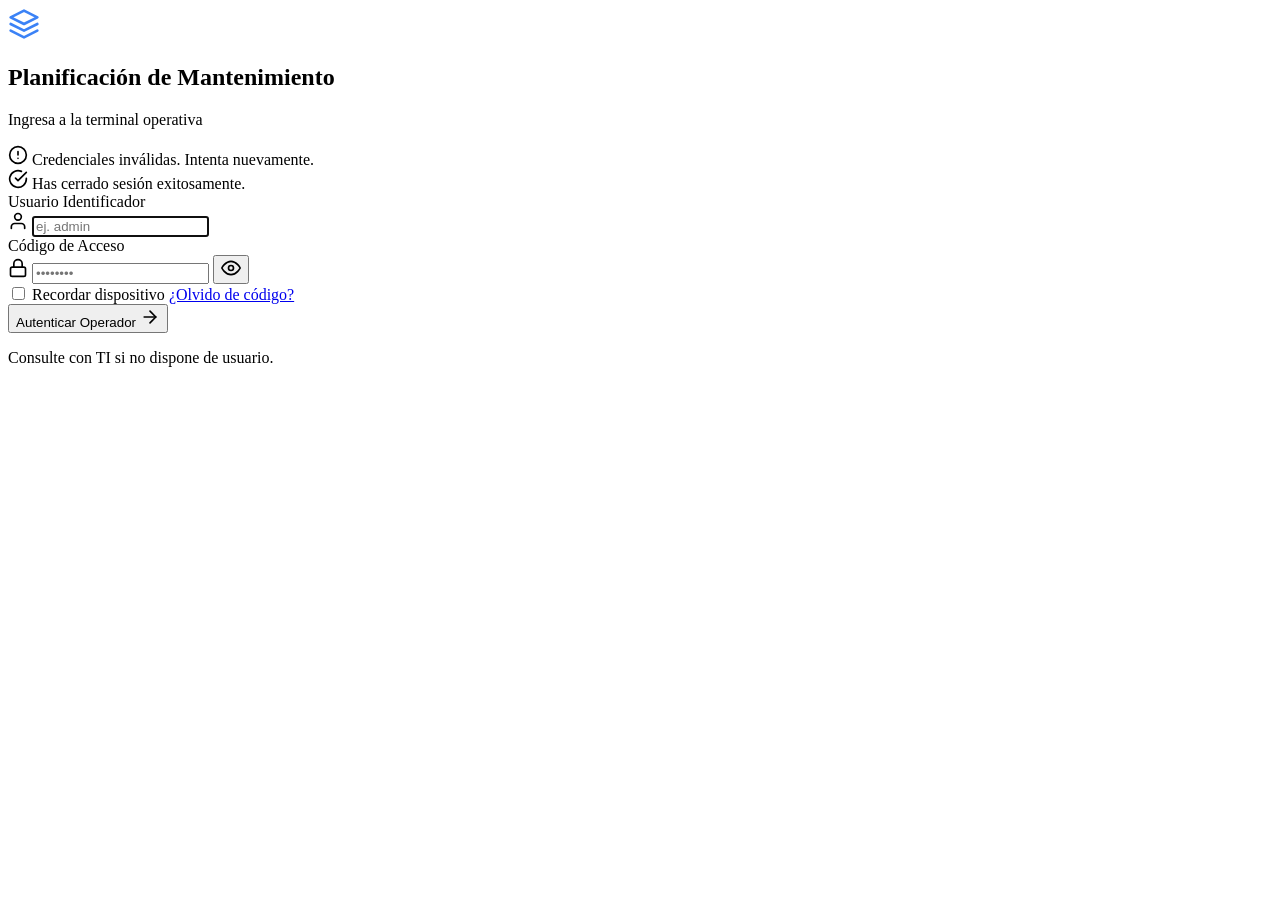
<file: planner/target/classes/templates/login.html>
<!DOCTYPE html>
<html lang="es" xmlns:th="http://www.thymeleaf.org">
<head>
    <meta charset="UTF-8">
    <meta name="viewport" content="width=device-width, initial-scale=1.0">
    <title>Acceso - Central de Planificación</title>
    <link href="https://fonts.googleapis.com/css2?family=Inter:wght@300;400;500;600;700&display=swap" rel="stylesheet">
    <link rel="stylesheet" th:href="@{/css/login.css}">
</head>
<body>
    
    <div class="background-elements">
        <div class="orb orb-1"></div>
        <div class="orb orb-2"></div>
        <div class="grid-layer"></div>
    </div>

    <main class="login-container">
        <div class="login-card">
            <div class="card-header">
                <div class="logo">
                    <svg width="32" height="32" viewBox="0 0 24 24" fill="none" xmlns="http://www.w3.org/2000/svg">
                        <path d="M12 2L2 7L12 12L22 7L12 2Z" stroke="#3b82f6" stroke-width="2" stroke-linecap="round" stroke-linejoin="round"/>
                        <path d="M2 17L12 22L22 17" stroke="#3b82f6" stroke-width="2" stroke-linecap="round" stroke-linejoin="round"/>
                        <path d="M2 12L12 17L22 12" stroke="#3b82f6" stroke-width="2" stroke-linecap="round" stroke-linejoin="round"/>
                    </svg>
                </div>
                <h2>Planificación de Mantenimiento</h2>
                <p>Ingresa a la terminal operativa</p>
            </div>
            
            <div th:if="${param.error}" class="alert alert-error">
                <svg width="20" height="20" viewBox="0 0 24 24" fill="none" stroke="currentColor" stroke-width="2" stroke-linecap="round" stroke-linejoin="round"><circle cx="12" cy="12" r="10"></circle><line x1="12" y1="8" x2="12" y2="12"></line><line x1="12" y1="16" x2="12.01" y2="16"></line></svg>
                Credenciales inválidas. Intenta nuevamente.
            </div>

            <div th:if="${param.logout}" class="alert alert-success">
                <svg width="20" height="20" viewBox="0 0 24 24" fill="none" stroke="currentColor" stroke-width="2" stroke-linecap="round" stroke-linejoin="round"><path d="M22 11.08V12a10 10 0 1 1-5.93-9.14"></path><polyline points="22 4 12 14.01 9 11.01"></polyline></svg>
                Has cerrado sesión exitosamente.
            </div>

            <form th:action="@{/login}" method="post" class="login-form">
                
                <div class="form-group">
                    <label for="username">Usuario Identificador</label>
                    <div class="input-wrapper">
                        <svg class="input-icon" width="20" height="20" viewBox="0 0 24 24" fill="none" stroke="currentColor" stroke-width="2" stroke-linecap="round" stroke-linejoin="round"><path d="M20 21v-2a4 4 0 0 0-4-4H8a4 4 0 0 0-4 4v2"></path><circle cx="12" cy="7" r="4"></circle></svg>
                        <input type="text" id="username" name="username" placeholder="ej. admin" required autofocus autocomplete="username">
                    </div>
                </div>

                <div class="form-group">
                    <label for="password">Código de Acceso</label>
                    <div class="input-wrapper">
                        <svg class="input-icon" width="20" height="20" viewBox="0 0 24 24" fill="none" stroke="currentColor" stroke-width="2" stroke-linecap="round" stroke-linejoin="round"><rect x="3" y="11" width="18" height="11" rx="2" ry="2"></rect><path d="M7 11V7a5 5 0 0 1 10 0v4"></path></svg>
                        <input type="password" id="password" name="password" placeholder="••••••••" required autocomplete="current-password">
                        <button type="button" class="toggle-password" id="togglePasswordBtn" aria-label="Mostrar contraseña">
                            <svg class="eye-icon" width="20" height="20" viewBox="0 0 24 24" fill="none" stroke="currentColor" stroke-width="2" stroke-linecap="round" stroke-linejoin="round"><path d="M1 12s4-8 11-8 11 8 11 8-4 8-11 8-11-8-11-8z"></path><circle cx="12" cy="12" r="3"></circle></svg>
                        </button>
                    </div>
                </div>

                <div class="form-options">
                    <label class="checkbox-container">
                        <input type="checkbox" name="remember-me">
                        <span class="checkmark"></span>
                        Recordar dispositivo
                    </label>
                    <a href="#" class="forgot-link">¿Olvido de código?</a>
                </div>

                <button type="submit" class="submit-btn">
                    <span>Autenticar Operador</span>
                    <svg width="20" height="20" viewBox="0 0 24 24" fill="none" stroke="currentColor" stroke-width="2" stroke-linecap="round" stroke-linejoin="round"><line x1="5" y1="12" x2="19" y2="12"></line><polyline points="12 5 19 12 12 19"></polyline></svg>
                </button>
            </form>
            
            <div class="card-footer">
                <p>Consulte con TI si no dispone de usuario.</p>
            </div>
        </div>
    </main>

    <script th:src="@{/js/login.js}"></script>
</body>
</html>
</file>
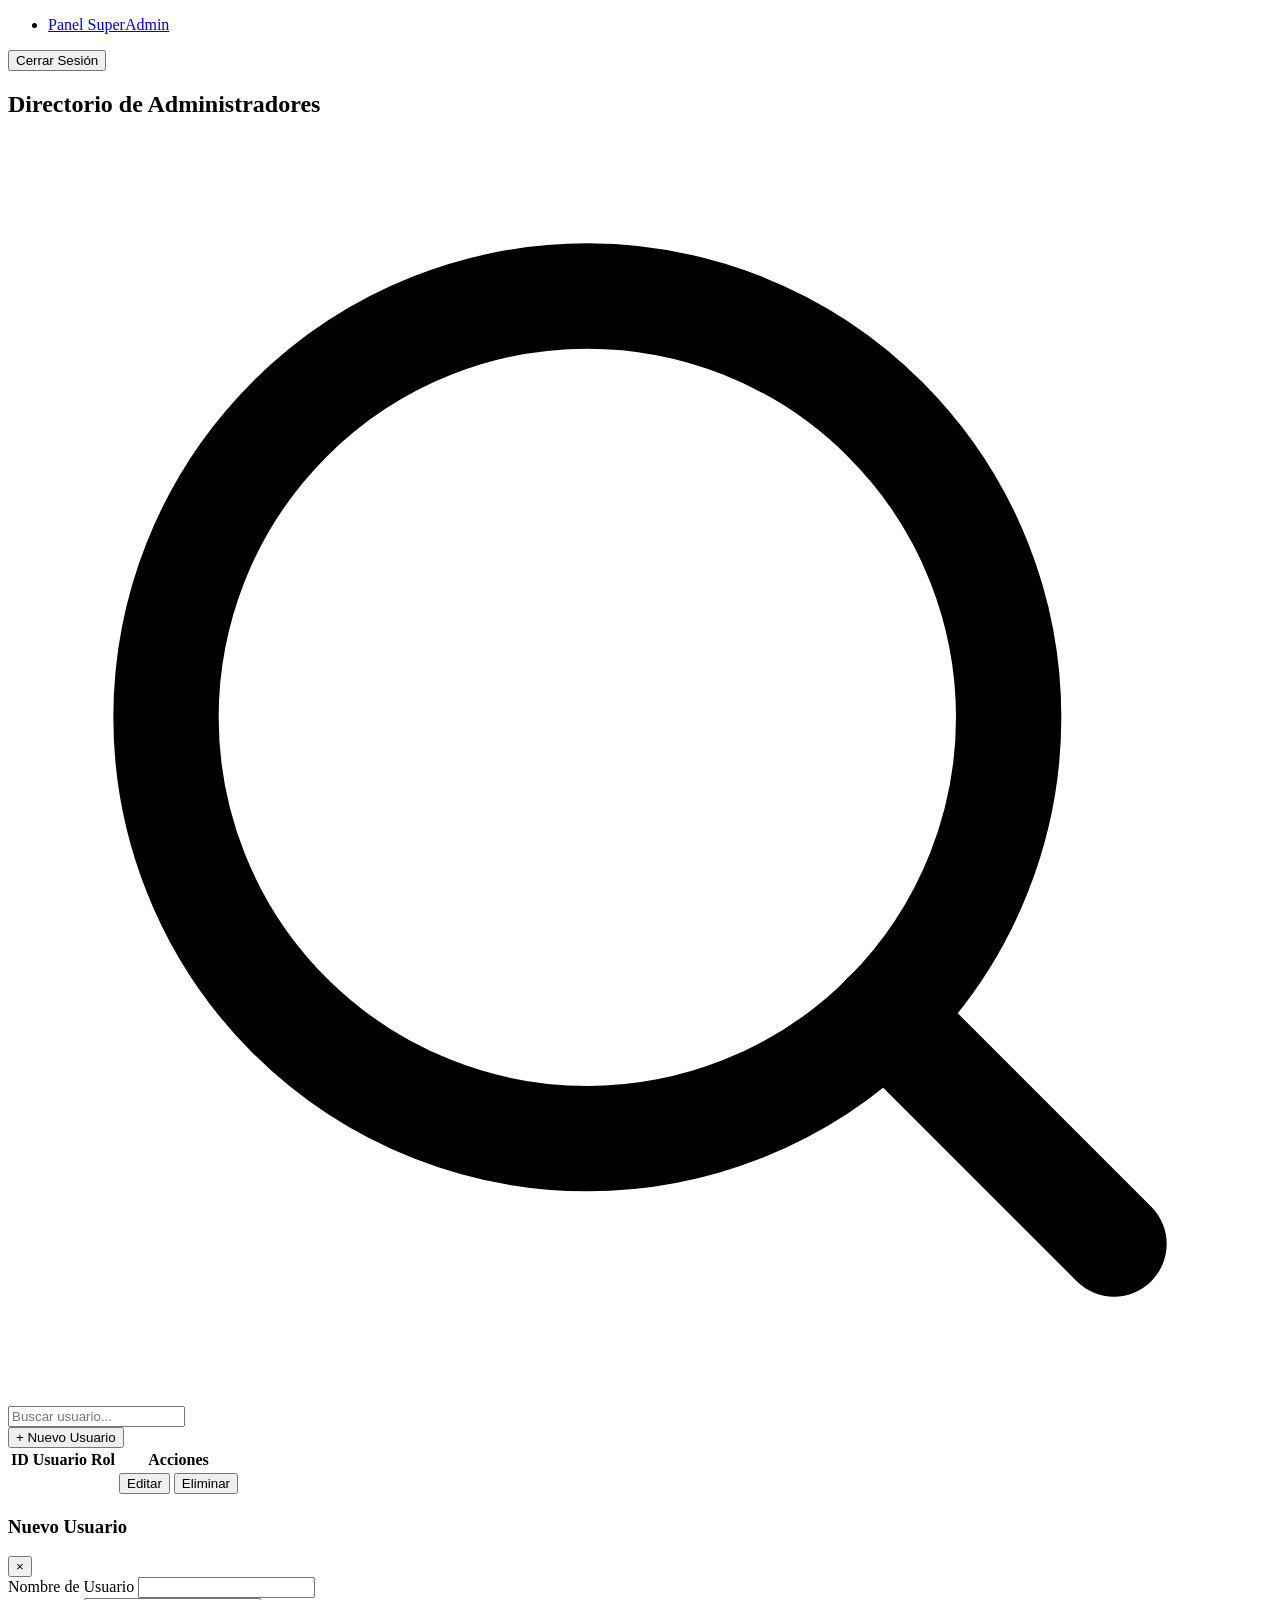
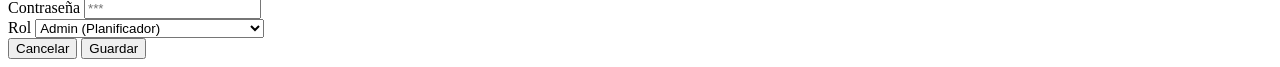
<file: planner/target/classes/templates/superadmin.html>
<!DOCTYPE html>
<html lang="es" xmlns:th="http://www.thymeleaf.org">
<head>
    <meta charset="UTF-8">
    <meta name="viewport" content="width=device-width, initial-scale=1.0">
    <title>Panel SuperAdmin - Usuarios</title>
    <link href="https://fonts.googleapis.com/css2?family=Inter:wght@300;400;500;600;700&display=swap" rel="stylesheet">
    <link rel="stylesheet" th:href="@{/css/dashboard.css}">
</head>
<body>

    <!-- Ambiente interactivo de fondo heredado del login -->
    <div class="background-elements">
        <div class="orb orb-1"></div>
        <div class="orb orb-2"></div>
        <div class="grid-layer"></div>
    </div>

    <!-- Barra de Navegación -->
    <nav class="navbar">
        <div class="nav-group">
            <ul class="nav-links primary-links">
                <li><a href="#" class="active">Panel SuperAdmin</a></li>
            </ul>
        </div>
        
        <form th:action="@{/logout}" method="post" class="logout-form">
            <button type="submit" class="logout-btn">Cerrar Sesión</button>
        </form>
    </nav>

    <!-- Contenedor Principal (Tabla) -->
    <main class="dashboard-container table-container">
        <div class="table-wrapper">
            <div class="table-header flex-header">
                <h2>Directorio de Administradores</h2>
                <div class="header-controls">
                    <div class="search-wrapper">
                        <svg class="search-icon" viewBox="0 0 24 24" fill="none" stroke="currentColor" stroke-width="2" stroke-linecap="round" stroke-linejoin="round"><circle cx="11" cy="11" r="8"></circle><line x1="21" y1="21" x2="16.65" y2="16.65"></line></svg>
                        <input type="text" id="searchInput" class="search-input" placeholder="Buscar usuario...">
                    </div>
                    <button class="add-btn" onclick="openModal()">+ Nuevo Usuario</button>
                </div>
            </div>
            
            <div class="table-responsive">
                <table class="equipos-table" id="usersTable">
                    <thead>
                        <tr>
                            <th>ID</th>
                            <th>Usuario</th>
                            <th>Rol</th>
                            <th>Acciones</th>
                        </tr>
                    </thead>
                    <tbody>
                        <tr th:each="admin : ${admins}" class="user-row">
                            <td th:text="${admin.id}"></td>
                            <td class="tag-cell"><span class="tag-badge" th:text="${admin.username}"></span></td>
                            <td><span th:class="${admin.role == 'ROLE_SUPERADMIN' ? 'tag-badge badge-critical' : 'tag-badge badge-normal'}" th:text="${admin.role == 'ROLE_SUPERADMIN' ? 'SuperAdmin' : 'Admin'}"></span></td>
                            <td class="actions-cell">
                                <div class="action-buttons">
                                    <button class="edit-btn" 
                                            th:data-id="${admin.id}"
                                            th:data-username="${admin.username}"
                                            th:data-role="${admin.role}"
                                            onclick="openModal(this)">
                                        Editar
                                    </button>
                                    <form th:action="@{/superadmin/usuarios/eliminar}" method="post" style="display:inline;" onsubmit="return confirm('¿Estás seguro de eliminar a este usuario?');">
                                        <input type="hidden" name="id" th:value="${admin.id}">
                                        <button type="submit" class="toggle-status-btn btn-deactivate" th:if="${admin.username != 'superadmin'}">Eliminar</button>
                                    </form>
                                </div>
                            </td>
                        </tr>
                    </tbody>
                </table>
            </div>
        </div>
    </main>

    <!-- Modal Form for Create/Edit -->
    <div class="modal-overlay" id="userModal">
        <div class="modal-content">
            <div class="modal-header">
                <h3 id="modalTitle">Nuevo Usuario</h3>
                <button class="close-modal" onclick="closeModal()">×</button>
            </div>
            <!-- El form cambiará de action según si es crear o editar -->
            <form id="userForm" method="post">
                <input type="hidden" name="id" id="userId">
                
                <div class="form-grid">
                    <div class="form-group full-width">
                        <label>Nombre de Usuario</label>
                        <input type="text" name="username" id="usernameInput" class="modal-input" required>
                    </div>
                    <div class="form-group full-width">
                        <label>Contraseña</label>
                        <input type="password" name="password" id="passwordInput" class="modal-input" placeholder="***">
                        <small id="passwordHelp" style="color: #94a3b8; font-size: 0.8rem; margin-top: 0.2rem; display: none;">Dejar en blanco para no cambiarla</small>
                    </div>
                    <div class="form-group full-width">
                        <label>Rol</label>
                        <select name="role" id="roleInput" class="modal-input" required>
                            <option value="ROLE_ADMIN">Admin (Planificador)</option>
                            <option value="ROLE_SUPERADMIN">SuperAdmin (Gestión de Usuarios)</option>
                        </select>
                    </div>
                </div>
                
                <div class="modal-actions">
                    <button type="button" class="btn-cancel" onclick="closeModal()">Cancelar</button>
                    <button type="submit" class="btn-save">Guardar</button>
                </div>
            </form>
        </div>
    </div>

    <!-- Script para Modal y Búsqueda Frontend -->
    <script>
        // Modal logic
        function openModal(btnEl = null) {
            const modal = document.getElementById('userModal');
            const form = document.getElementById('userForm');
            const title = document.getElementById('modalTitle');
            const passHelp = document.getElementById('passwordHelp');
            const passInput = document.getElementById('passwordInput');
            
            if (btnEl) {
                // Modo Edición
                title.textContent = 'Editar Usuario';
                form.action = '/superadmin/usuarios/editar';
                document.getElementById('userId').value = btnEl.getAttribute('data-id');
                document.getElementById('usernameInput').value = btnEl.getAttribute('data-username');
                document.getElementById('roleInput').value = btnEl.getAttribute('data-role');
                passInput.removeAttribute('required');
                passInput.value = ''; // clean old value
                passInput.placeholder = 'Dejar vacío si no se cambia';
                passHelp.style.display = 'block';
            } else {
                // Modo Creación
                title.textContent = 'Nuevo Usuario';
                form.action = '/superadmin/usuarios';
                form.reset();
                document.getElementById('userId').value = '';
                passInput.setAttribute('required', 'required');
                passInput.placeholder = 'Contraseña nueva';
                passHelp.style.display = 'none';
            }
            modal.classList.add('active');
        }

        function closeModal() {
            document.getElementById('userModal').classList.remove('active');
        }

        // Cache Search Strings for peak performance (O(1) lookup during typing)
        window.addEventListener('DOMContentLoaded', () => {
            document.querySelectorAll('.user-row').forEach(row => {
                const textData = Array.from(row.querySelectorAll('td'))
                    .map(td => td.innerText.toLowerCase())
                    .join(' ');
                row.setAttribute('data-search-cache', textData);
            });
        });

        // Search logic (Optimized Client-side fast filtering)
        document.getElementById('searchInput').addEventListener('input', function(e) {
            const term = e.target.value.toLowerCase();
            const rows = document.querySelectorAll('.user-row');
            
            rows.forEach(row => {
                const cache = row.getAttribute('data-search-cache');
                if (cache && cache.includes(term)) {
                    row.style.display = '';
                } else {
                    row.style.display = 'none';
                }
            });
        });
    </script>
</body>
</html>
</file>
